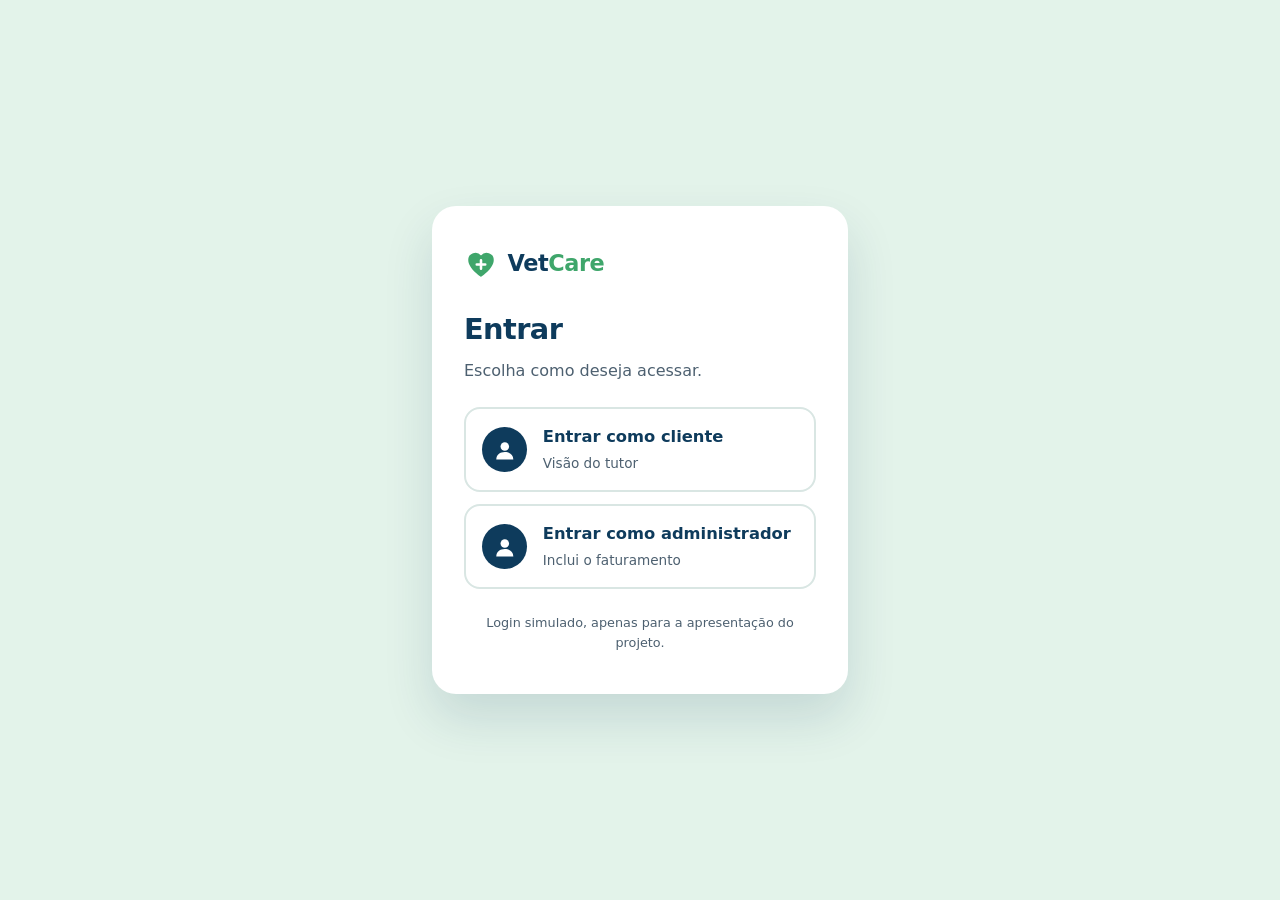
<file: site/index.html>
<!DOCTYPE html>
<html lang="pt-BR">
<head>
  <meta charset="UTF-8">
  <meta name="viewport" content="width=device-width, initial-scale=1.0">
  <title>VetCare - Clínica Veterinária</title>

<link rel="stylesheet" href="css/padrao.css">
<link rel="stylesheet" href="css/topo.css">
<link rel="stylesheet" href="css/rodape.css">
<link rel="stylesheet" href="css/home.css">
</head>
<body>

  <header class="topo" data-include="components/header.html"></header>

  <main>

  <!-- Hero -->
  <section class="home-hero" aria-labelledby="home-hero-titulo">
    <div class="home-container home-hero__conteudo">
      <div class="home-hero__texto">
        <h1 class="home-hero__titulo" id="home-hero-titulo">
          Cuidado de verdade para <span class="home-hero__destaque">todas as espécies</span>
        </h1>
        <p class="home-hero__subtitulo">
          Atendimento veterinário com carinho e profissionalismo para cães, gatos e outros animais.
        </p>
        <div class="home-hero__botoes">
          <a href="servicos.html" class="home-botao home-botao--primario">Conheça nossos serviços</a>
          <a href="cadastro.html" class="home-botao home-botao--secundario">Cadastre seu animal</a>
        </div>
      </div>
    </div>

     <div class="home-hero__midia">
      <img class="home-hero__imagem" src="img/hero.jpg" alt="Um gato e um cachorro pequeno sentados lado a lado">
    </div>
  </section>
  <!-- Conheça a VetCare -->
  <section class="home-apresentacao" aria-labelledby="home-apresentacao-titulo">
    <div class="home-container home-apresentacao__grade">

      <div class="home-apresentacao__foto">
          <img src="img/cuidado.jpg" alt="Dois veterinários examinando um animal numa mesa de atendimento" loading="lazy">
        </div>

      <div class="home-apresentacao__texto">
        <p class="home-rotulo">Conheça a VetCare</p>
        <h2 class="home-apresentacao__titulo" id="home-apresentacao-titulo">Cuidado que vai além do esperado</h2>
        <p class="home-apresentacao__paragrafo">
          Na VetCare, cada vida importa. Oferecemos cuidado, atenção e dedicação para promover a saúde e o bem-estar de diferentes espécies.
        </p>
        <a href="Quem_somos.html" class="home-link-seta">Nossa proposta <span aria-hidden="true">→</span></a>
      </div>

    </div>
  </section>
    <!-- Nosso diferencial -->
  <section class="home-especies" aria-labelledby="home-especies-titulo">
    <div class="home-container">

      <div class="home-especies__cabecalho">
        <p class="home-rotulo home-rotulo--centro">Nosso diferencial</p>
        <h2 class="home-especies__titulo" id="home-especies-titulo">Atendimento para diferentes espécies</h2>
        <p class="home-especies__texto">
          Na VetCare, o cuidado vai além de cães e gatos. Atendemos diferentes espécies, cada uma com a atenção que merece.
        </p>
      </div>

            <ul class="home-especies__lista">

        <li class="home-especie">
          <div class="home-especie__foto">
            <img src="img/cachorro.jpg" alt="" loading="lazy">
          </div>
          <h3 class="home-especie__nome">Cães</h3>
        </li>

        <li class="home-especie">
          <div class="home-especie__foto">
            <img src="img/gato.jpg" alt="" loading="lazy">
          </div>
          <h3 class="home-especie__nome">Gatos</h3>
        </li>

        <li class="home-especie">
          <div class="home-especie__foto">
            <img src="img/passaro.jpg" alt="" loading="lazy">
          </div>
          <h3 class="home-especie__nome">Aves</h3>
        </li>

        <li class="home-especie">
          <div class="home-especie__foto">
            <img src="img/mamifero.jpg" alt="" loading="lazy">
          </div>
          <h3 class="home-especie__nome">Pequenos mamíferos</h3>
          <p class="home-especie__detalhe">Coelhos, hamsters e outros roedores</p>
        </li>

        <li class="home-especie">
          <div class="home-especie__foto">
            <img src="img/reptil.jpg" alt="" loading="lazy">
          </div>
          <h3 class="home-especie__nome">Répteis</h3>
        </li>

      </ul>
    </div>
  </section>
      <!-- Chamada para Serviços -->
  <section class="home-chamada-servicos" aria-labelledby="home-servicos-titulo">
    <div class="home-container home-chamada-servicos__grade">

      <div class="home-chamada-servicos__texto">
        <h2 class="home-chamada-servicos__titulo" id="home-servicos-titulo">Conheça nossos serviços</h2>
        <p class="home-chamada-servicos__paragrafo">
          Veja os atendimentos e serviços veterinários disponíveis na VetCare.
        </p>
        <a href="servicos.html" class="home-botao home-botao--primario">Ver serviços</a>
      </div>

      <div class="home-chamada-servicos__foto">
        <img src="img/conheca.jpg" alt="Veterinária examinando um coelho com estetoscópio" loading="lazy">
      </div>

    </div>
  </section>
     <!-- Chamada para Plano de Saúde -->
  <section class="home-plano" aria-labelledby="home-plano-titulo">
    <div class="home-container home-plano__grade">

      <div class="home-plano__texto">
        <h2 class="home-plano__titulo" id="home-plano-titulo">Plano de saúde para o seu animal</h2>
        <p class="home-plano__paragrafo">
          Conheça os planos de saúde veterinários da VetCare.
        </p>
        <a href="plano-de-saude.html" class="home-botao home-botao--claro">Ver planos</a>
      </div>

      <div class="home-plano__midia">
        <div class="home-plano__foto">
          <img src="img/planodesaude.jpg" alt="Mulher abraçando um cachorro na grama" loading="lazy">
        </div>

        <div class="home-selo home-selo--topo">
          <span class="home-selo__icone">
            <svg viewBox="0 0 24 24" fill="none" stroke="currentColor" stroke-width="2" stroke-linecap="round" stroke-linejoin="round" aria-hidden="true">
              <path d="M12 3l8 3v6c0 4.5-3.2 8-8 9-4.8-1-8-4.5-8-9V6l8-3z"/>
              <path d="M9 12l2 2 4-4"/>
            </svg>
          </span>
          <span class="home-selo__texto">
            <span class="home-selo__rotulo">Tutores</span>
            <span class="home-selo__titulo">Mais tranquilos</span>
          </span>
        </div>

        <div class="home-selo home-selo--base">
          <span class="home-selo__icone">
            <svg viewBox="0 0 24 24" fill="none" stroke="currentColor" stroke-width="2" stroke-linecap="round" stroke-linejoin="round" aria-hidden="true">
              <path d="M12 20s-7.5-4.6-7.5-10.2A4.3 4.3 0 0 1 12 7.3a4.3 4.3 0 0 1 7.5 2.5C19.5 15.4 12 20 12 20z"/>
            </svg>
          </span>
          <span class="home-selo__texto">
            <span class="home-selo__rotulo">Animais</span>
            <span class="home-selo__titulo">Mais saudáveis</span>
          </span>
        </div>
      </div>

    </div>
  </section>
    <!-- Chamada para Sustentabilidade -->
  <section class="home-sustentabilidade" aria-labelledby="home-sust-titulo">
    <div class="home-container home-sustentabilidade__grade">

      <div class="home-ods" role="img" aria-label="Objetivo de Desenvolvimento Sustentável 3: Saúde e Bem-Estar">
        <span class="home-ods__numero" aria-hidden="true">3</span>
        <span class="home-ods__texto" aria-hidden="true">
          <span class="home-ods__rotulo">ODS 3</span>
          <span class="home-ods__titulo">Saúde e Bem-Estar</span>
        </span>
      </div>

      <div class="home-sustentabilidade__texto">
        <p class="home-rotulo">Sustentabilidade</p>
        <h2 class="home-sustentabilidade__titulo" id="home-sust-titulo">Saúde e bem-estar para todos</h2>
        <p class="home-sustentabilidade__paragrafo">
          A VetCare é alinhada ao ODS 3 da ONU, Saúde e Bem-Estar. Conheça o nosso compromisso com a prevenção e o cuidado com os animais.
        </p>
        <ul class="home-chips">
          <li>Prevenção</li>
          <li>Conscientização</li>
          <li>Bem-estar</li>
        </ul>
        <a href="sustentabilidade.html" class="home-botao home-botao--primario">Conheça nosso compromisso</a>
      </div>

    </div>
  </section>
</main>
  <footer class="rodape" data-include="components/footer.html"></footer>
  <script src="js/include.js" defer></script>
  <script src="js/menu.js" defer></script>
</body>
</html>
</file>
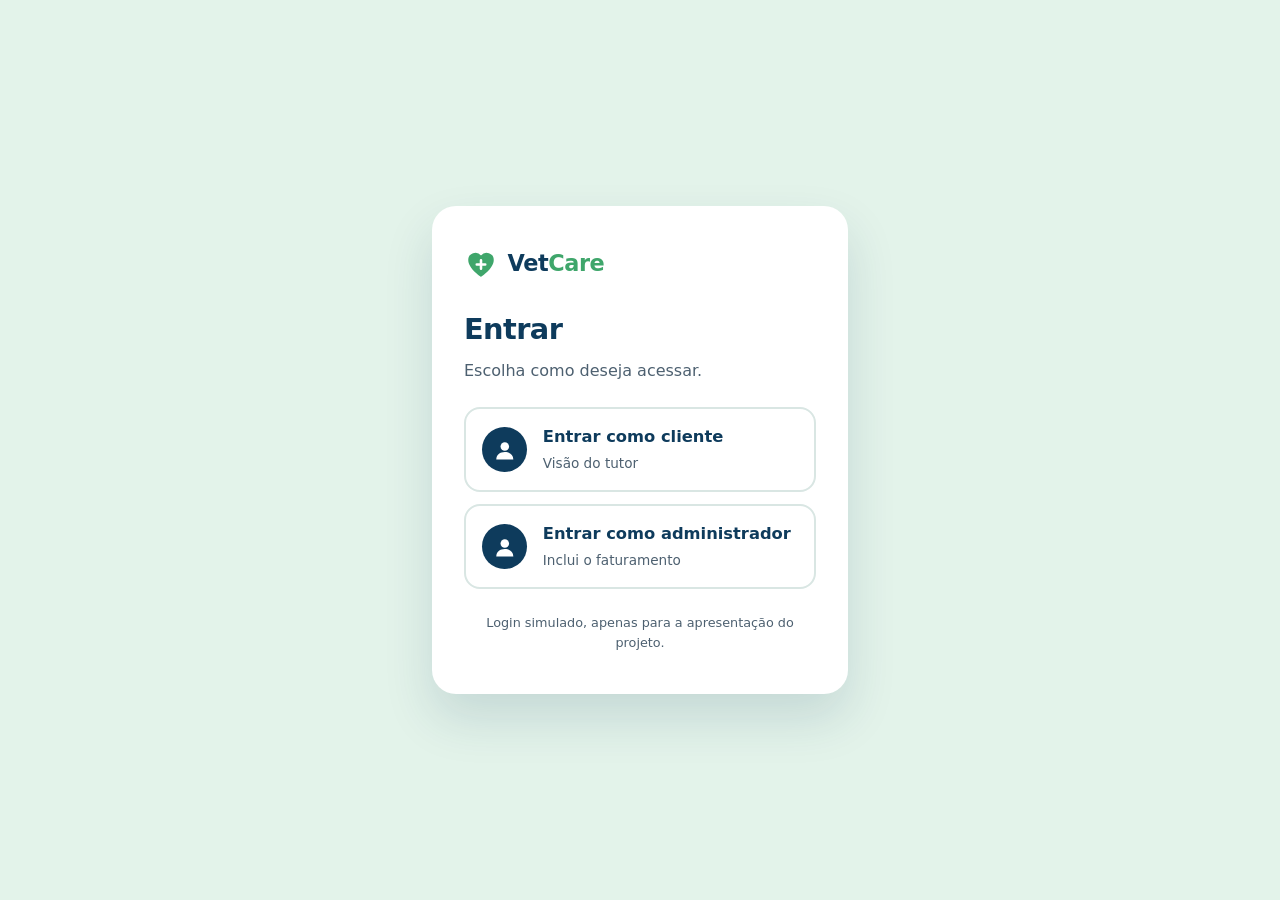
<file: site/agendamentos.html>
<!DOCTYPE html>
<html lang="pt-BR">
<head>
  <meta charset="UTF-8">
  <meta name="viewport" content="width=device-width, initial-scale=1.0">
  <title>Agendamento | VetCare</title>

  <link rel="stylesheet" href="css/padrao.css">
  <link rel="stylesheet" href="css/topo.css">
  <link rel="stylesheet" href="css/rodape.css">
  <link rel="stylesheet" href="css/agendamentos.css">
</head>
<body>
  <header class="topo" data-include="components/header.html"></header>

  <main>

    <!-- Cabeçalho da página -->
    <section class="agendamentos-hero">
      <div class="agendamentos-container">
        <div class="agendamentos-cabecalho">
          <p class="agendamentos-rotulo">Atendimento</p>
          <h1 class="agendamentos-titulo">Agende seu atendimento</h1>
          <p class="agendamentos-subtexto">
            Escolha data e horário. Se você já selecionou um serviço em <a href="servicos.html">Serviços</a>,
            ele já está pré-definido abaixo.
          </p>
        </div>
      </div>
    </section>

    <!-- Formulário de agendamento -->
    <section class="agendamentos-container">
      <form id="formAgendamento" class="agendamento-card" novalidate>

        <div class="agendamento-servico">
          <span class="agendamento-servico-rotulo">Serviço selecionado</span>
          <span id="servicoSelecionado" class="agendamento-servico-nome">—</span>
          <button type="button" id="btnTrocarServico" class="agendamento-link">Outro</button>
        </div>

        <fieldset class="agendamento-fieldset">
          <legend>Dados do tutor</legend>
          <div class="agendamento-grid">

            <div class="campo">
              <label for="nomeTutor">Nome do tutor <span class="req">*</span></label>
              <input type="text" id="nomeTutor" name="nomeTutor"
                     placeholder="Ex.: Maria Oliveira" required>
            </div>

            <div class="campo">
              <label for="nomePet">Nome do pet <span class="req">*</span></label>
              <input type="text" id="nomePet" name="nomePet"
                     placeholder="Ex.: Thor" required>
            </div>

          </div>
        </fieldset>

        <fieldset class="agendamento-fieldset">
          <legend>Quando?</legend>
          <div class="agendamento-grid">

            <div class="campo">
              <label for="dataAgendamento">Data <span class="req">*</span></label>
              <input type="date" id="dataAgendamento" name="dataAgendamento" required>
            </div>

            <div class="campo">
              <label for="horaAgendamento">Horário <span class="req">*</span></label>
              <input type="time" id="horaAgendamento" name="horaAgendamento" required>
              <small>Horário de atendimento: 8h às 18h.</small>
            </div>

          </div>
        </fieldset>

        <fieldset class="agendamento-fieldset">
          <legend>Observações</legend>
          <div class="campo full">
            <label for="observacoes">Algo que devemos saber?</label>
            <textarea id="observacoes" name="observacoes" rows="3"
                      placeholder="Ex.: animal com alergia, sintomas, etc."></textarea>
          </div>
        </fieldset>

        <div class="agendacoes">
          <button type="reset" class="btn btn-limpar">Limpar</button>
          <button type="submit" class="btn btn-primario">Confirmar agendamento</button>
        </div>

        <div id="msgAgendamento"></div>

      </form>
    </section>

    <!-- Lista de agendamentos -->
    <section class="agendamentos-container agendamentos-lista-secao">
      <div class="agendamentos-lista-cabecalho">
        <h2>Meus agendamentos</h2>
        <p id="totalAgendamentos">Carregando...</p>
      </div>
      <div id="agendamentos-lista"></div>
    </section>

  </main>

  <script src="js/include.js" defer></script>
  <script src="js/menu.js" defer></script>
  <script src="js/agendamentos.js" defer></script>
  <footer class="rodape" data-include="components/footer.html"></footer>
</body>
</html>
</file>
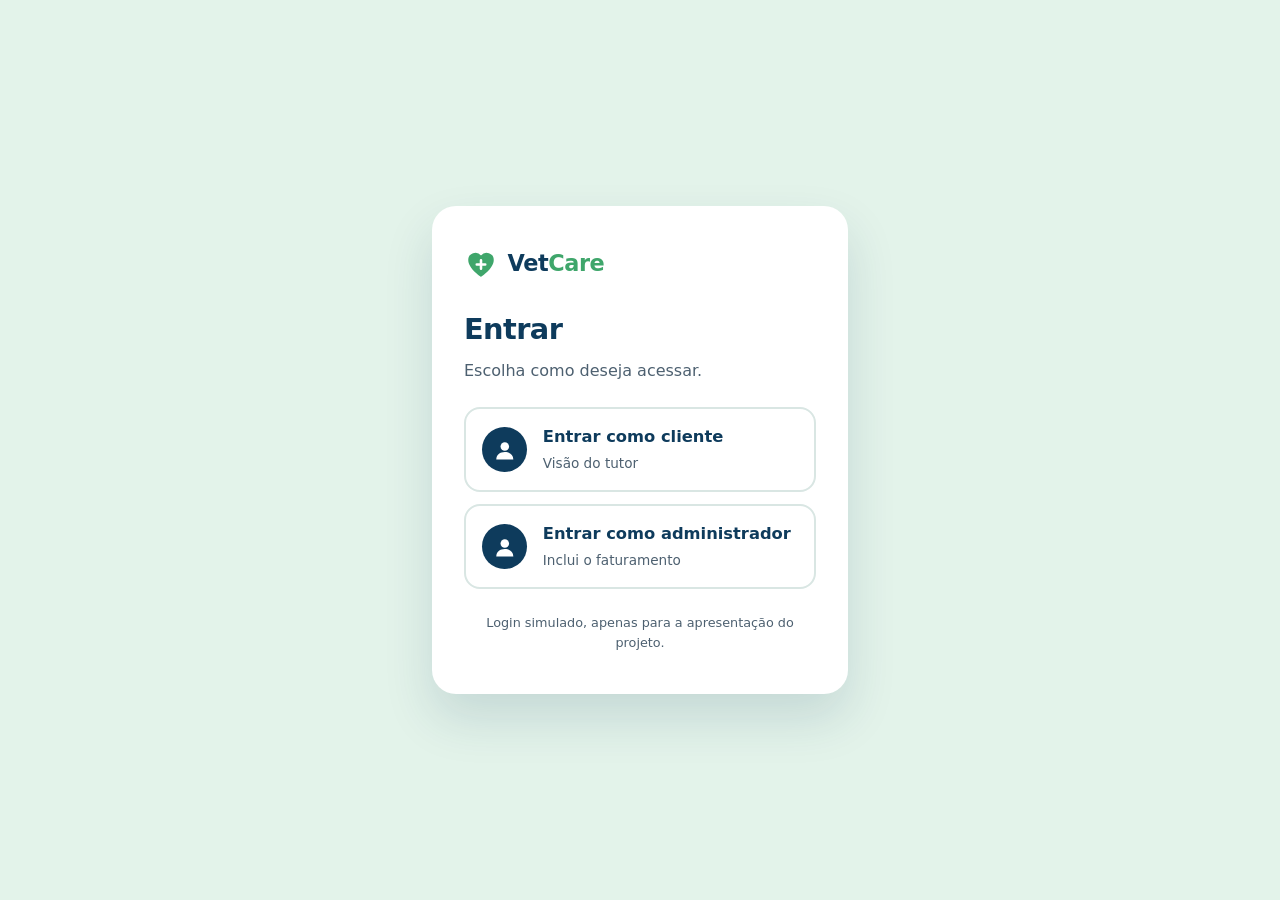
<file: site/cadastro.html>
<!DOCTYPE html>
<html lang="pt-BR">

<head>
    <meta charset="UTF-8">
    <meta name="viewport" content="width=device-width, initial-scale=1.0">
    <title>Cadastro</title>
    <link rel="stylesheet" href="css/padrao.css">
    <link rel="stylesheet" href="css/topo.css">
    <link rel="stylesheet" href="css/cadastro.css">
    <link rel="stylesheet" href="css/lista.css">
    <link rel="stylesheet" href="css/rodape.css">
    <link rel="stylesheet" href="css/lista-card-extra.css">
</head>

<body>

    <header class="topo" data-include="components/header.html"></header>

    <main class="container">

        <div class="titulo-form">
            <span class="logo">🐾</span>
            <div>
                <h1>Cadastro de Tutor e Pet</h1>
                <p>Preencha os dados abaixo</p>
            </div>
        </div>

        <form id="formCadastro">

            <!-- Dados do Tutor -->
            <fieldset>
                <legend>Dados do Tutor</legend>
                <div class="grid">

                    <div class="campo full">
                        <label for="nomeTutor">Nome completo <span class="req">*</span></label>
                        <input type="text" id="nomeTutor" name="nomeTutor" placeholder="Ex.: Maria Oliveira Santos" required>
                    </div>

                    <div class="campo">
                        <label for="cpfTutor">CPF <span class="req">*</span></label>
                        <input type="text" id="cpfTutor" name="cpfTutor" inputmode="numeric" maxlength="14" placeholder="000.000.000-00" required>
                    </div>

                    <div class="campo">
                        <label for="contatoTutor">Telefone <span class="req">*</span></label>
                        <input type="tel" id="contatoTutor" name="contatoTutor" placeholder="(00) 00000-0000" required>
                    </div>

                    <div class="campo full">
                        <label for="enderecoTutor">Endereço</label>
                        <input type="text" id="enderecoTutor" name="enderecoTutor" placeholder="Rua, número, complemento">
                    </div>

                </div>
            </fieldset>

            <!-- Dados do Pet -->
            <fieldset>
                <legend>Dados do Pet</legend>
                <div class="grid">

                    <div class="campo">
                        <label for="tipoAnimal">Qual é o seu Pet? <span class="req">*</span></label>
                        <input type="text" id="tipoAnimal" name="tipoAnimal" placeholder="Ex.: Cachorro, Gato" required>
                    </div>

                    <div class="campo">
                        <label for="nomePet">Nome do Pet <span class="req">*</span></label>
                        <input type="text" id="nomePet" name="nomePet" placeholder="Ex.: Thor" required>
                    </div>

                    <div class="campo">
                        <label for="idadePet">Idade (em anos/meses)</label>
                        <input type="number" id="idadePet" name="idadePet" min="0" step="0.1" placeholder="Ex.: 3.5">
                    </div>

                    <div class="campo">
                        <label for="sexoPet">Sexo</label>
                        <select id="sexoPet" name="sexoPet">
                            <option value="">Selecione...</option>
                            <option value="macho">Macho</option>
                            <option value="femea">Fêmea</option>
                        </select>
                    </div>

                    <div class="campo">
                        <label for="pesoAnimal">Peso (kg)</label>
                        <input type="number" step="0.1" min="0" id="pesoAnimal" name="pesoAnimal" placeholder="Ex.: 12.5">
                    </div>

                    <div class="campo">
                        <label for="tamanhoPet">Porte</label>
                        <select id="tamanhoPet" name="tamanhoPet">
                            <option value="">Selecione...</option>
                            <option value="Pequeno">Pequeno</option>
                            <option value="Médio">Médio</option>
                            <option value="Grande">Grande</option>
                        </select>
                    </div>

                </div>
            </fieldset>

            <!-- Saúde -->
            <fieldset>
                <legend>Saúde</legend>
                <div class="grid">

                    <div class="campo">
                        <label>Possui alguma alergia?</label>
                        <div class="radios">
                            <label><input type="radio" name="temAlergia" value="sim"> Sim</label>
                            <label><input type="radio" name="temAlergia" value="nao"> Não</label>
                        </div>
                    </div>

                    <div class="campo">
                        <label>Possui algum tipo de doença?</label>
                        <div class="radios">
                            <label><input type="radio" name="possuiDoenca" value="sim"> Sim</label>
                            <label><input type="radio" name="possuiDoenca" value="nao"> Não</label>
                        </div>
                    </div>

                    <div class="campo">
                        <label>Já foi castrado?</label>
                        <div class="radios">
                            <label><input type="radio" name="foiCastrado" value="sim"> Sim</label>
                            <label><input type="radio" name="foiCastrado" value="nao"> Não</label>
                        </div>
                    </div>

                </div>
            </fieldset>

            <div class="acoes">
                <button type="reset" class="btn btn-limpar">Limpar</button>
                <button type="submit" class="btn btn-primario">Cadastrar</button>
            </div>

            <div id="msg"></div>
        </form>
    </main>

    <!-- Lista de cadastros: visível SOMENTE para o admin (controlado pelo cadastro.js) -->
    <section class="container" id="listaCadastros" hidden>

        <div class="titulo-form">
            <span class="logo">📋</span>
            <div>
                <h1>Cadastros realizados</h1>
                <p id="contador">Carregando...</p>
            </div>
        </div>

        <div class="lista-corpo">
            <div class="barra-busca">
                <input type="text" id="busca" placeholder="Buscar por ID, tutor, CPF ou nome do pet">
                <button type="button" id="btnAtualizar" class="btn btn-limpar">Atualizar</button>
            </div>

            <div id="msgLista"></div>
            <div id="listaCards" class="cards"></div>
        </div>

    </section>

    <footer class="rodape" data-include="components/footer.html"></footer>

    <script src="js/include.js" defer></script>
    <script src="js/menu.js" defer></script>
    <script src="js/cadastro.js" defer></script>

</body>

</html>
</file>
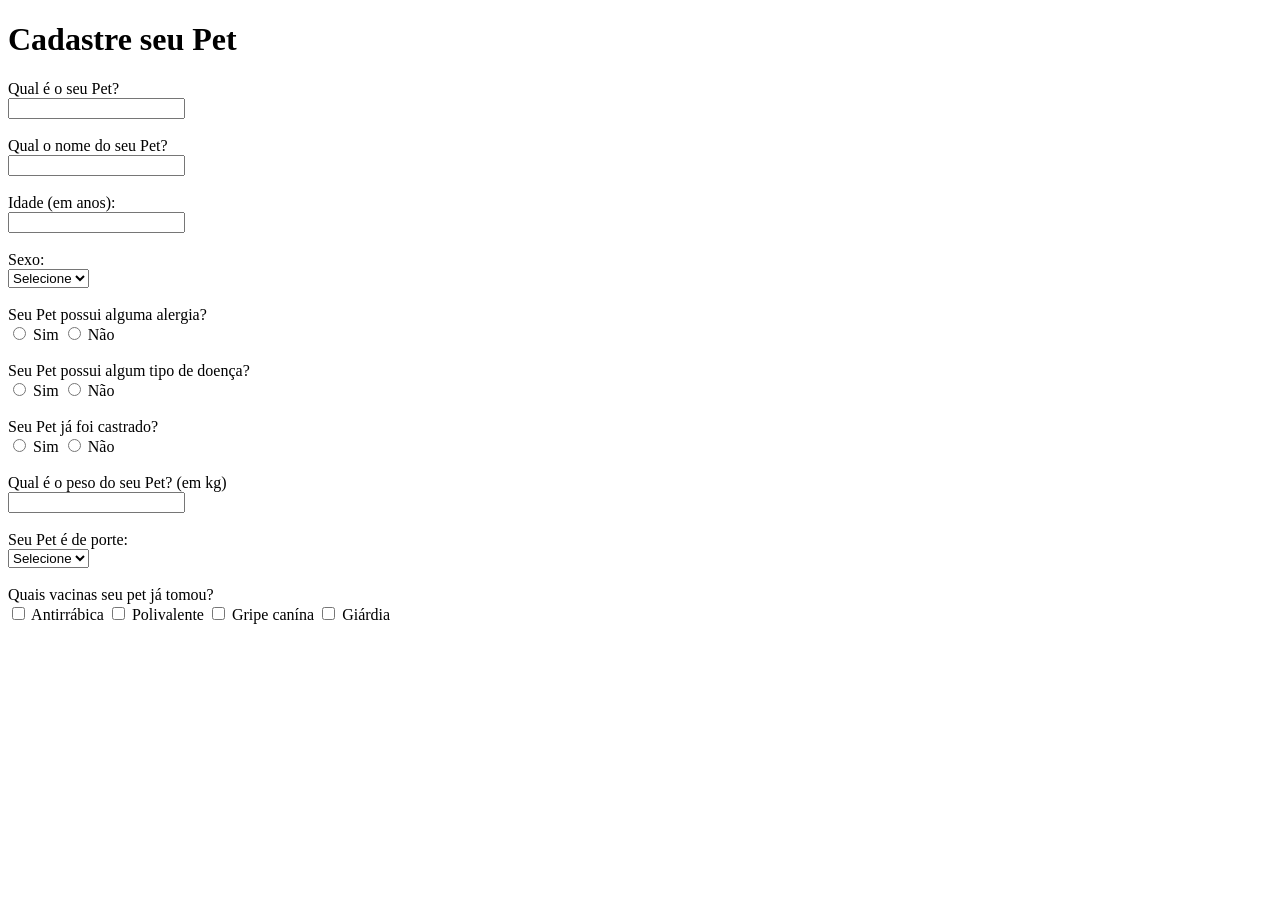
<file: site/cadastro_animal.html>
<!DOCTYPE html>
<html lang="pt-BR">

<head>
    <meta charset="UTF-8">
    <meta name="viewport" content="width=device-width, initial-scale=1.0">
    <title> Cadastro </title>
</head>

<body>

    <h1> Cadastre seu Pet </h1>

    <label for="tipoAnimal"> Qual é o seu Pet? </label><br>
    <input type="text" id="tipoAnimal" name="tipoAnimal">
    <br><br>

    <label for="nomePet"> Qual o nome do seu Pet? </label><br>
    <input type="text" id="nomePet" name="nomePet">
    <br><br>

    <label for="Idade do Pet"> Idade (em anos):</label><br>
    <input type="number" id="idadePet" name="idadePet">
    <br> <br>

    <label for="sexoPet"> Sexo: </label><br>
    <select id="sexoPet" name="sexoPet">
        <option value=""> Selecione </option>
        <option value="macho"> Macho </option>
        <option value="femea"> Fêmea </option>
    </select>
    <br> <br>

    <label for="temAlergia"> Seu Pet possui alguma alergia? </label><br>
    <input type="radio" id="alergia-sim" name="temAlergia" value="alergia-sim">
    <label for="alergia-sim">Sim</label>
    <input type="radio" id="alergia-nao" name="temAlergia" value="alergia-nao">
    <label for="alergia-nao">Não</label>
    <br> <br>

    <label for="possuiDoenca"> Seu Pet possui algum tipo de doença? </label><br>
    <input type="radio" id="doenca-sim" name="possuiDoenca" value="doenca-sim">
    <label for="doenca-sim">Sim</label>
    <input type="radio" id="doenca-nao" name="possuiDoenca" value="doenca-nao">
    <label for="doenca-nao">Não</label>
    <br> <br>

    <label for="castrado">Seu Pet já foi castrado?</label><br>
    <input type="radio" id="castrado-sim" name="foiCastrado" value="castrado-sim">
    <label for="castrado-sim">Sim</label>
    <input type="radio" id="castrado-nao" name="foiCastrado" value="castrado-nao">
    <label for="castrado-nao">Não</label>
    <br><br>

    <label for="pesoAnimal"> Qual é o peso do seu Pet? (em kg) </label><br>
    <input type="number" step="0.1" id="pesoAnimal" name="pesoAnimal">
    <br><br>

 <label for="tamanhoPet"> Seu Pet é de porte: </label><br>
    <select id="tamanhoPet" name="tamanhoPet">
        <option value=""> Selecione </option>
        <option value="Pequeno"> Pequeno </option>
        <option value="Médio"> Médio </option>
        <option value="Grande"> Grande </option>
    </select>
    <br> <br>

     <label for="vacinouAnimal"> Quais vacinas seu pet já tomou?</label><br>
    <input type="checkbox" id="vacinouAnimal" name="vacinouAnimal">
    </option> Antirrábica </option>
    <input type="checkbox" id="vacinouAnimal" name="vacinouAnimal">
    </option> Polivalente </option>
    <input type="checkbox" id="vacinouAnimal" name="vacinouAnimal">
    </option> Gripe canína </option>
    <input type="checkbox" id="vacinouAnimal" name="vacinouAnimal">
    </option> Giárdia </option>
    <br><br>

</body>

</html>
</file>
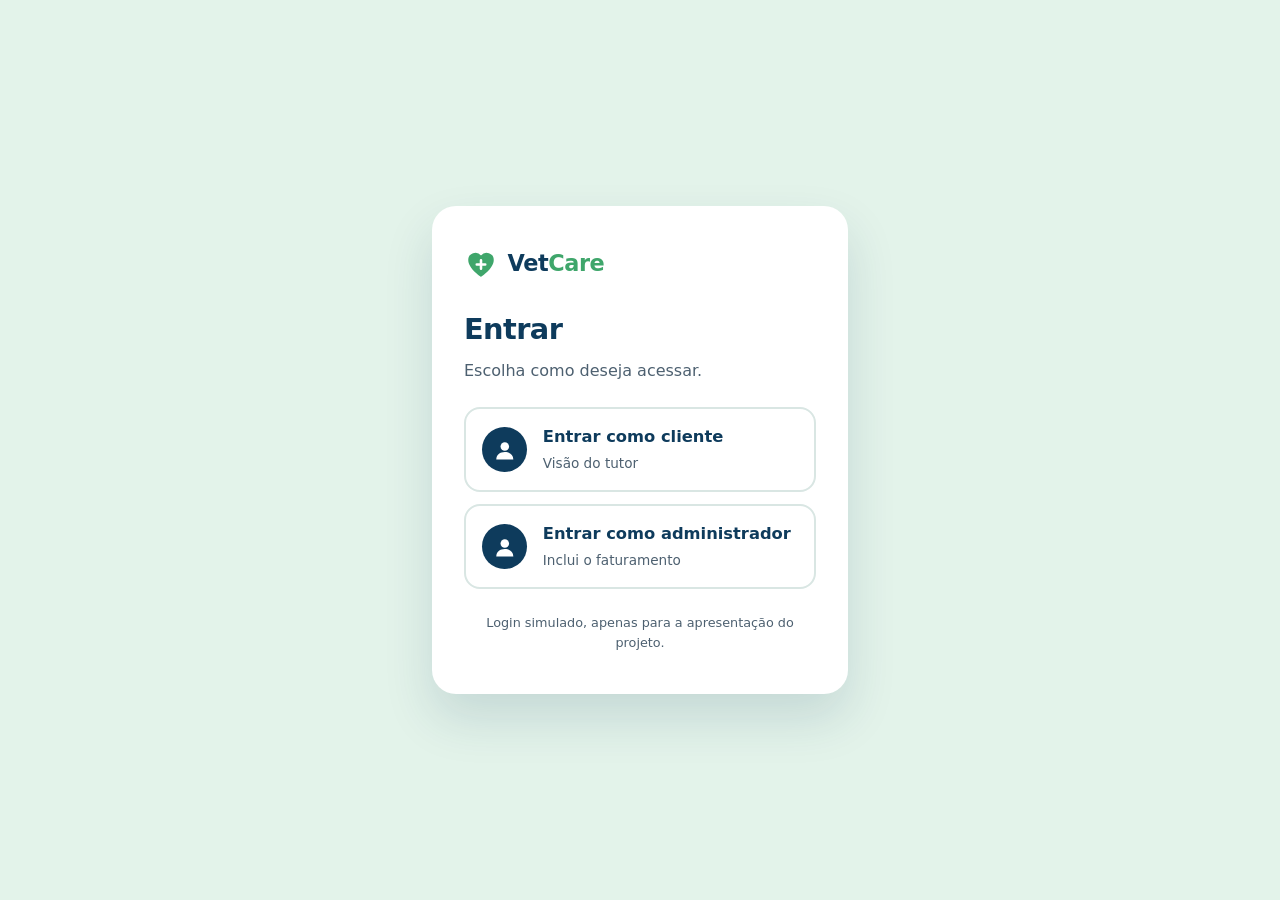
<file: site/faturamento.html>
<!DOCTYPE html>
<html lang="pt-BR">
<head>
  <meta charset="utf-8">
  <meta name="viewport" content="width=device-width, initial-scale=1">
  <title>Faturamento</title>
  <link rel="stylesheet" href="css/padrao.css">
  <link rel="stylesheet" href="css/topo.css">
  <link rel="stylesheet" href="css/rodape.css">
  <link rel="stylesheet" href="css/faturamento.css">
</head>

<body>

  <header class="topo" data-include="components/header.html"></header>

  <h1>Faturamento</h1>
  <p class="sub">Resumo financeiro do mês</p>
  <label>Mês: <input type="month" id="mes" value="2026-11"></label>

  <div class="cards">
    <div class="card">
      <div class="t">Lucro total do mês</div>
      <div class="v" id="lucro">–</div>
      <div class="d">Valor cobrado − custos</div>
    </div>
    <div class="card">
      <div class="t">Atendimentos no mês</div>
      <div class="v" id="qtd">–</div>
      <div class="d">Total de atendimentos realizados</div>
    </div>
    <div class="card">
      <div class="t">Valor médio por atendimento</div>
      <div class="v" id="medio">–</div>
      <div class="d">Valor cobrado ÷ atendimentos</div>
    </div>
  </div>

  <div class="wrap">
    <table>
      <thead>
        <tr><th>Data</th><th>Animal</th><th>Serviço</th><th>Valor</th></tr>
      </thead>
      <tbody id="linhas"></tbody>
    </table>
    <div class="empty" id="vazio" hidden>Nenhum atendimento neste mês. Escolha outro mês.</div>
  </div>

  <footer class="rodape" data-include="components/footer.html"></footer>
  <script src="js/include.js" defer></script>
  <script src="js/menu.js" defer></script>
  <script src="js/faturamento.js" defer></script>
  
</body>
</html>
</file>
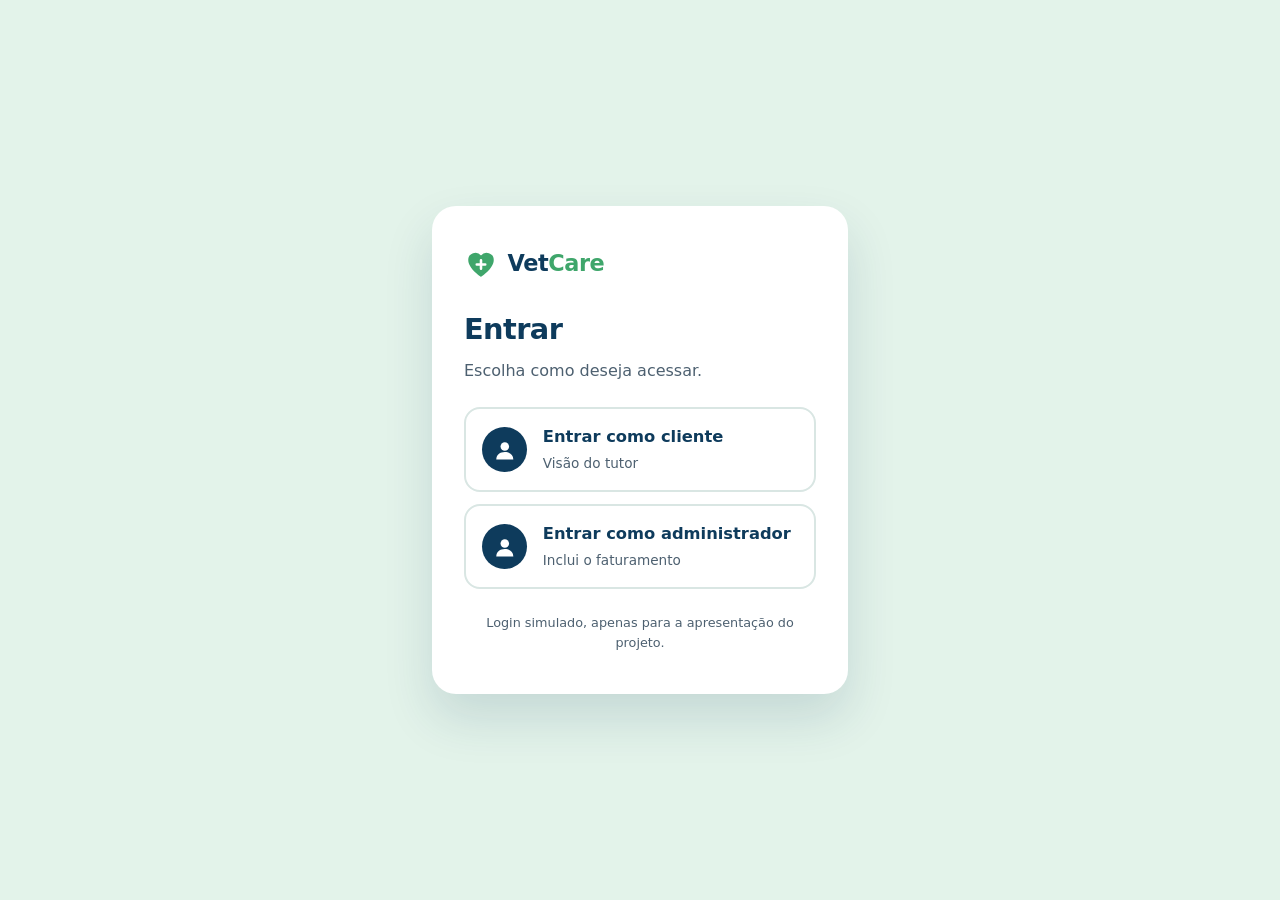
<file: site/login.html>
<!DOCTYPE html>
<html lang="pt-BR">
<head>
  <meta charset="UTF-8">
  <meta name="viewport" content="width=device-width, initial-scale=1.0">
  <title>Entrar - VetCare</title>

  <link rel="stylesheet" href="css/padrao.css">
  <link rel="stylesheet" href="css/login.css">
</head>
<body>

  <main class="login">
    <div class="login__cartao">

      <div class="login__logo">
        <svg viewBox="0 0 32 32" aria-hidden="true">
          <path d="M16 28S4 20.5 4 12.2A6.7 6.7 0 0 1 16 8a6.7 6.7 0 0 1 12 4.2C28 20.5 16 28 16 28z" fill="#3fa66b"/>
          <path d="M16 12.5v8M12 16.5h8" stroke="#fff" stroke-width="2.4" stroke-linecap="round"/>
        </svg>
        <span>Vet<span class="login__logo-care">Care</span></span>
      </div>

      <h1 class="login__titulo">Entrar</h1>
      <p class="login__texto" id="login-texto">Escolha como deseja acessar.</p>

      <!-- Passo 1: escolher o tipo de acesso -->
      <div class="login__perfis" id="login-perfis">
        <button type="button" class="login__perfil" data-perfil="cliente">
          <span class="login__perfil-icone">
            <svg viewBox="0 0 24 24" aria-hidden="true">
              <circle cx="12" cy="9" r="4" fill="currentColor"/>
              <path d="M4 21c0-4.4 3.6-7 8-7s8 2.6 8 7z" fill="currentColor"/>
            </svg>
          </span>
          <span class="login__perfil-texto">
            <strong>Entrar como cliente</strong>
            <small>Visão do tutor</small>
          </span>
        </button>

        <button type="button" class="login__perfil" data-perfil="admin">
          <span class="login__perfil-icone">
            <svg viewBox="0 0 24 24" aria-hidden="true">
              <circle cx="12" cy="9" r="4" fill="currentColor"/>
              <path d="M4 21c0-4.4 3.6-7 8-7s8 2.6 8 7z" fill="currentColor"/>
            </svg>
          </span>
          <span class="login__perfil-texto">
            <strong>Entrar como administrador</strong>
            <small>Inclui o faturamento</small>
          </span>
        </button>
      </div>

      <!-- Passo 2: digitar a senha -->
      <form class="login__form" id="form-login" novalidate hidden>
        <p class="login__escolhido">
          Acessando como <strong id="login-escolhido">cliente</strong>
          <button type="button" class="login__trocar" id="login-trocar">Trocar</button>
        </p>

        <label for="senha">Senha</label>
        <input id="senha" name="senha" type="password" autocomplete="current-password" required>

        <p class="login__erro" id="login-erro" role="alert" hidden>Senha incorreta.</p>

        <button type="submit" class="login__botao">Entrar</button>
      </form>

      <p class="login__aviso">Login simulado, apenas para a apresentação do projeto.</p>

    </div>
  </main>

  <script src="js/login.js" defer></script>
</body>
</html>
</file>
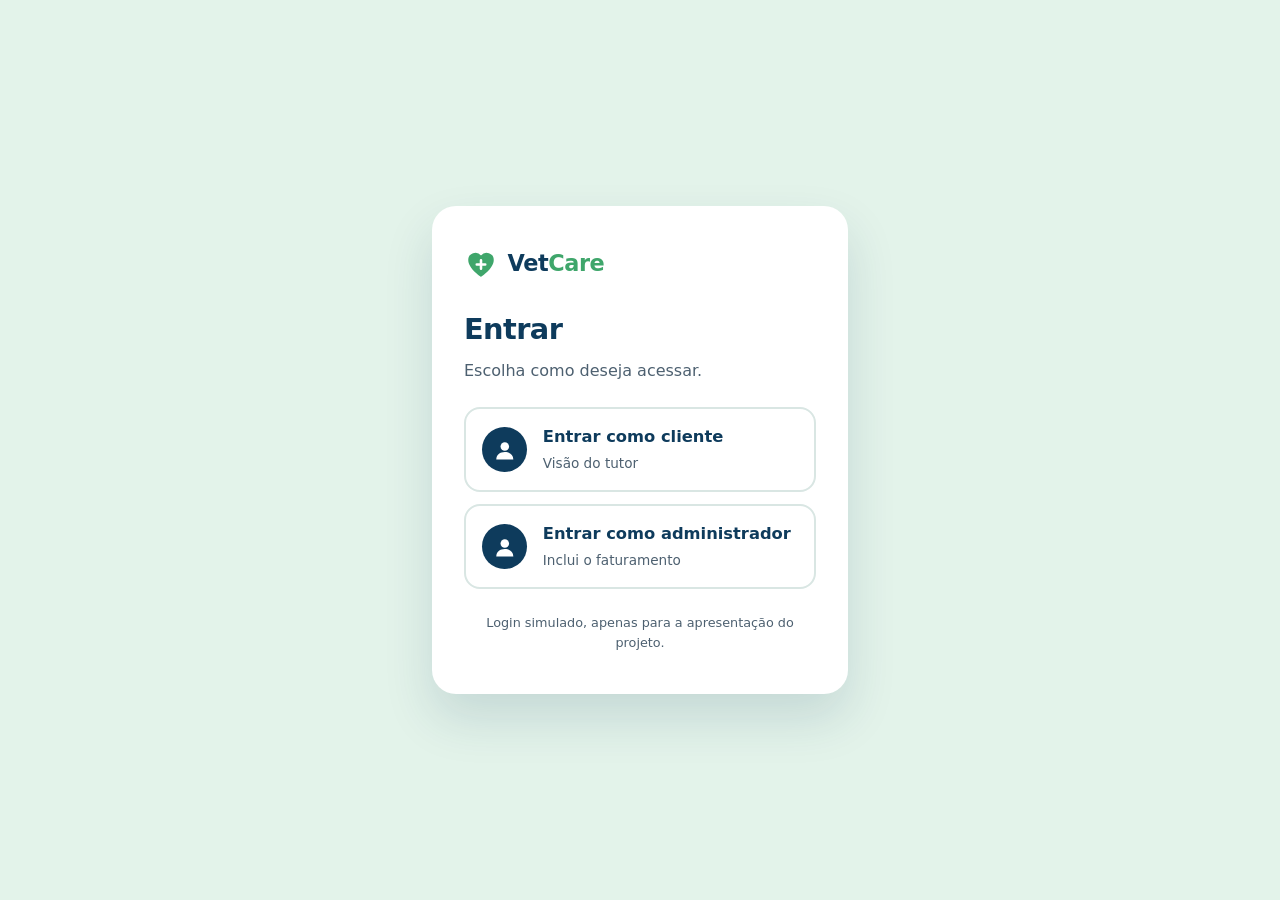
<file: site/perfil.html>
<!DOCTYPE html>
<html lang="pt-BR">
<head>
  <meta charset="UTF-8">
  <meta name="viewport" content="width=device-width, initial-scale=1.0">
  <title>Meu perfil - VetCare</title>

  <link rel="stylesheet" href="css/padrao.css">
  <link rel="stylesheet" href="css/topo.css">
  <link rel="stylesheet" href="css/perfil.css">
</head>
<body>

  <header class="topo" data-include="components/header.html"></header>

  <main class="perfil">
    <div class="perfil__container">
      <h1 class="perfil__titulo">Meu perfil</h1>

      <div class="perfil__cartao">
        <div class="perfil__avatar" aria-hidden="true">
          <svg viewBox="0 0 24 24">
            <circle cx="12" cy="9" r="4" fill="currentColor"/>
            <path d="M4 21c0-4.4 3.6-7 8-7s8 2.6 8 7z" fill="currentColor"/>
          </svg>
        </div>
        <dl class="perfil__dados">
          <div>
            <dt>Nome</dt>
            <dd id="perfil-nome">-</dd>
          </div>
          <div>
            <dt>Tipo de acesso</dt>
            <dd id="perfil-tipo">-</dd>
          </div>
        </dl>
      </div>

      <p class="perfil__aviso">Conta de demonstração, criada apenas para a apresentação do projeto.</p>
    </div>
  </main>

  <script>
    // Preenche a página com os dados da sessão (login simulado)
    (function () {
      var dados = JSON.parse(sessionStorage.getItem("vetcare_sessao") || "null");
      if (!dados) return;
      document.getElementById("perfil-nome").textContent = dados.nome;
      document.getElementById("perfil-tipo").textContent = dados.perfil === "admin" ? "Administrador" : "Cliente";
    })();
  </script>
  <script src="js/include.js" defer></script>
  <script src="js/menu.js" defer></script>
</body>
</html>
</file>
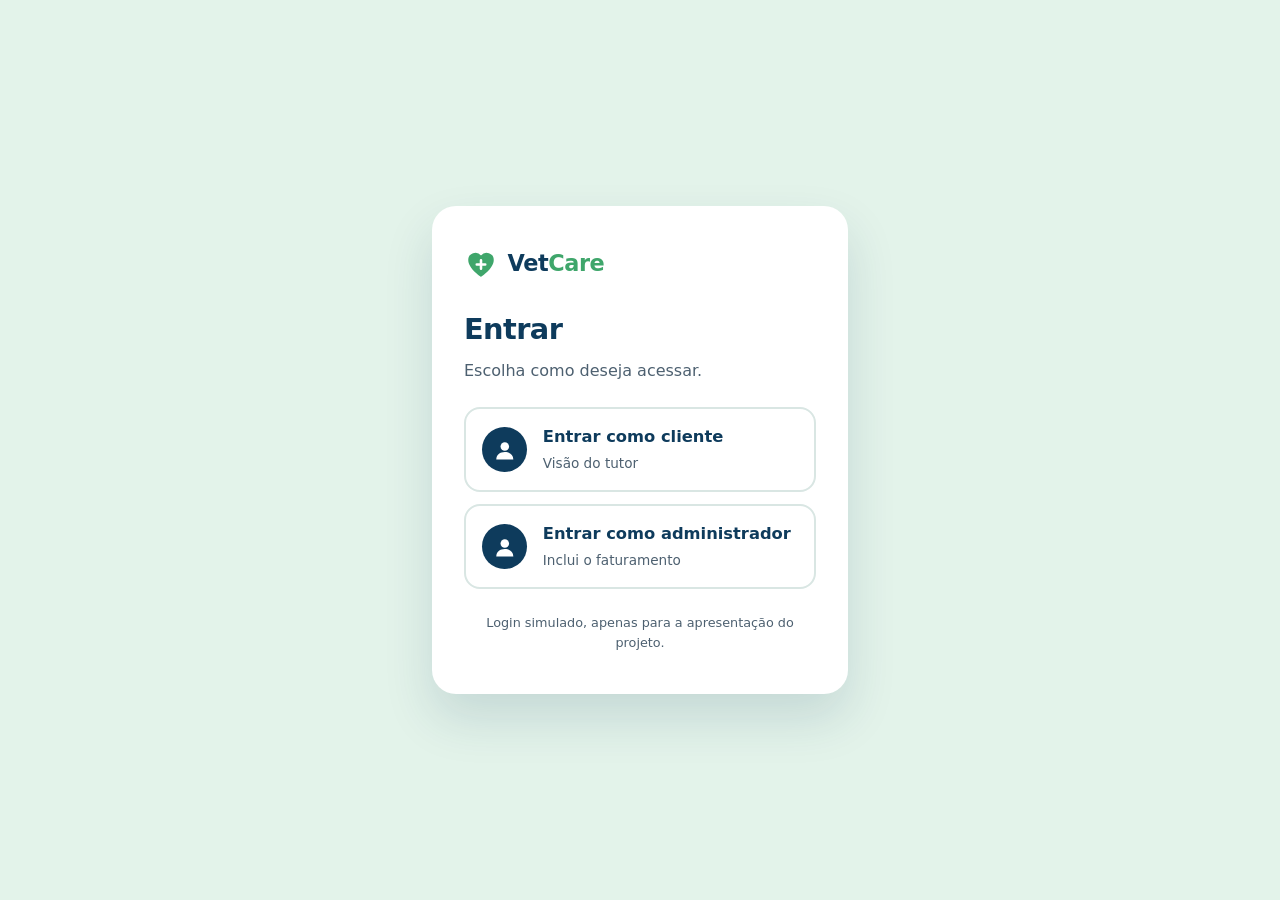
<file: site/plano-de-saude.html>
<!DOCTYPE html>
<html lang="pt-BR">
<head>
  <meta charset="UTF-8">
  <meta name="viewport" content="width=device-width, initial-scale=1.0">
  <title>Plano de Saúde | VetCare</title>
  <link rel="stylesheet" href="css/padrao.css">
  <link rel="stylesheet" href="css/topo.css">
  <link rel="stylesheet" href="css/plano-de-saude.css">
  <link rel="stylesheet" href="css/rodape.css">
</head>
<body>

  <header class="topo" data-include="components/header.html"></header>

  <main>
    <section class="hero-plano">
      <h1 class="titulo">Tranquilidade e proteção para quem sempre cuida de você</h1>
      <p>Escolha o plano ideal para a saúde do seu pet com cobertura completa.</p>
      
      <div class="toggle-container">
        <span>Mensal</span>
        <label class="switch">
          <input type="checkbox" id="switch-plano">
          <span class="slider"></span>
        </label>
        <span>Anual (15% OFF)</span>
      </div>
    </section>

    <section class="container-planos">
      <div class="card-plano" data-mensal="59,90" data-anual="50,90">
        <h2>Básico</h2>
        <p>Essencial para a rotina</p>
        <div class="preco">R$ <span class="valor">59,90</span></div>
        <div class="periodo">/mês</div>
        <div class="annual-total" style="display: none;">Total anual: <span class="valor-anual-total"></span></div>
        <ul>
          <li>3 consultas clínicas/ano</li>
          <li>Vacinas essenciais (V10/Raiva)</li>
          <li>Exames simples de rotina</li>
          <li>10% OFF em procedimentos</li>
        </ul>
        <a href="cadastro.html" class="btn-contratar">Contratar Básico</a>
      </div>

      <div class="card-plano destaque" data-mensal="119,90" data-anual="101,90">
        <span class="badge-destaque">Mais Escolhido</span>
        <h2>Essencial</h2>
        <p>A proteção ideal</p>
        <div class="preco">R$ <span class="valor">119,90</span></div>
        <div class="periodo">/mês</div>
        <div class="annual-total" style="display: none;">Total anual: <span class="valor-anual-total"></span></div>
        <ul>
          <li>Consultas ilimitadas + 2 especialistas</li>
          <li>Vacinas completas</li>
          <li>Exames de Imagem (Raio-X/USG)</li>
          <li>Limpeza de tártaro (2 em 2 anos)</li>
          <li>Emergência comercial</li>
        </ul>
        <a href="cadastro.html" class="btn-contratar verde">Contratar Essencial</a>
      </div>

      <div class="card-plano" data-mensal="199,90" data-anual="169,90">
        <h2>Plus</h2>
        <p>Cobertura total</p>
        <div class="preco">R$ <span class="valor">199,90</span></div>
        <div class="periodo">/mês</div>
        <div class="annual-total" style="display: none;">Total anual: <span class="valor-anual-total"></span></div>
        <ul>
          <li>Consultas gerais e especialistas ilimitadas</li>
          <li>Internação e cirurgias completas</li>
          <li>Urgência & Emergência 36h</li>
          <li>Limpeza de tártaro anual</li>
          <li>20% OFF no 2º pet</li>
        </ul>
        <a href="cadastro.html" class="btn-contratar">Contratar Plus</a>
      </div>
    </section>

    <section class="faq">
      <h2>Perguntas Frequentes</h2>
      
      <div class="faq-item">
        <button class="faq-pergunta">Como funciona a carência dos planos?</button>
        <div class="faq-resposta">
          <p>Para vacinas essenciais e consultas de rotina não há carência. Procedimentos mais complexos como cirurgias podem ter carência de até 90 dias.</p>
        </div>
      </div>

      <div class="faq-item">
        <button class="faq-pergunta">Posso incluir mais de um pet no mesmo plano?</button>
        <div class="faq-resposta">
          <p>Cada pet precisa de um plano individual, mas no Plano Plus você garante 20% de desconto para o segundo animal cadastrado.</p>
        </div>
      </div>

      <div class="faq-item">
        <button class="faq-pergunta">Como é feita a cobrança no plano anual?</button>
        <div class="faq-resposta">
          <p>A cobrança é realizada mensalmente no seu cartão de crédito, mas o valor total é fixado por 12 meses com o desconto de 15% já aplicado.</p>
        </div>
      </div>
    </section>
  </main>

  <script src="js/include.js" defer></script>
  <script src="js/menu.js" defer></script>
  <script src="js/plano-de-saude.js" defer></script>
  <footer class="rodape" data-include="components/footer.html"></footer>
</body>
</html>
</file>
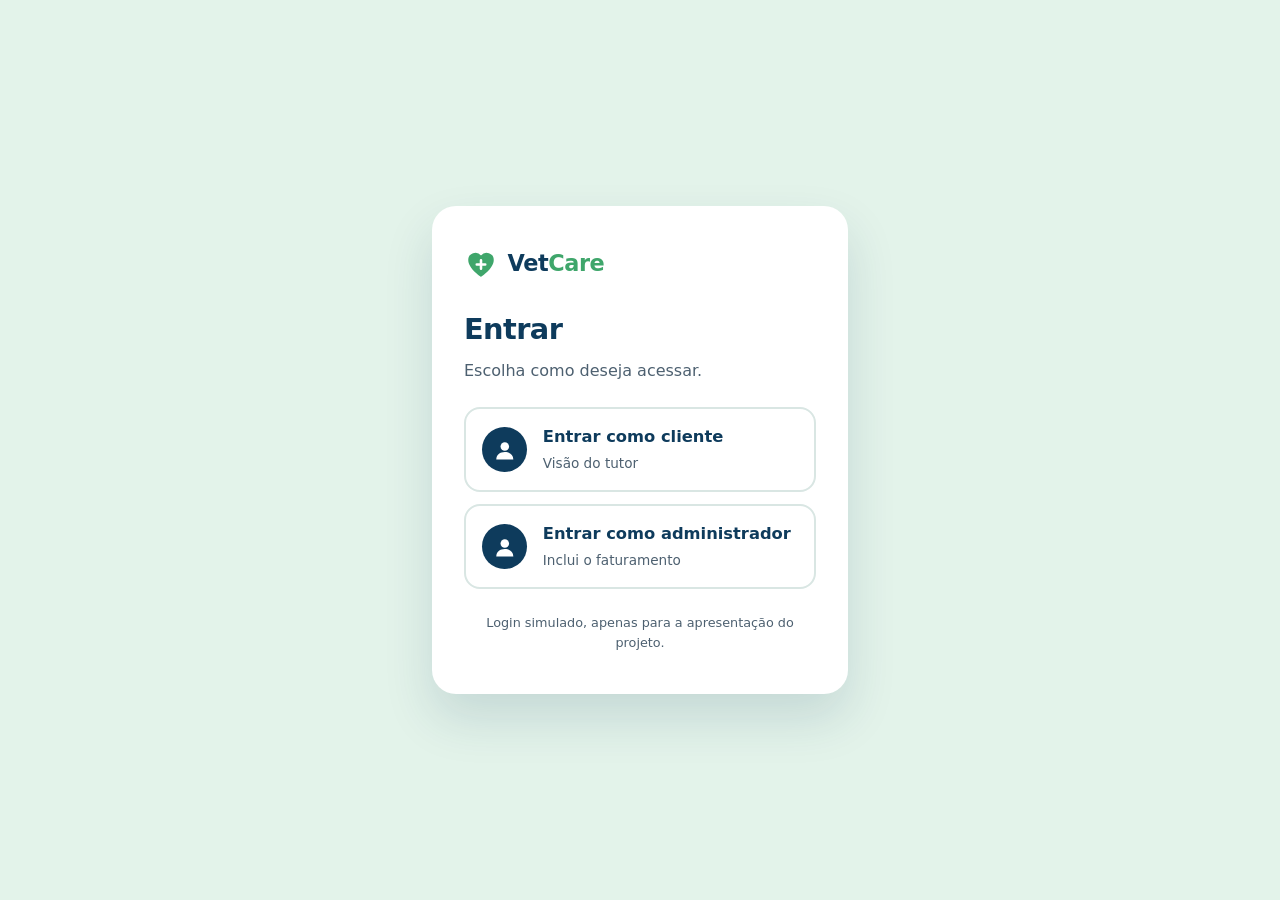
<file: site/Quem_somos.html>
<!DOCTYPE html>
<html lang="pt-BR">
<head>
  <meta charset="UTF-8">
  <meta name="viewport" content="width=device-width, initial-scale=1.0">
  <title>Quem Somos | Clínica Veterinária</title>
  <link rel="stylesheet" href="css/padrao.css">
  <link rel="stylesheet" href="css/topo.css">
  <link rel="stylesheet" href="css/quem_somos.css">
  <link rel="stylesheet" href="css/rodape.css">

</head>
<body>

  <link rel="stylesheet" href="css/rodape.css">
  <header class="topo" data-include="components/header.html"></header>

  <main>

    <!-- ================= QUEM SOMOS (conteúdo) ================= -->
    <section class="secao quem-somos">
      <h1 class="titulo-secao">🐾 Quem Somos</h1>
      <p class="subtitulo-secao">
        A VetCare é uma clínica veterinária dedicada ao cuidado, à saúde e ao bem-estar dos animais. Contamos com profissionais comprometidos em oferecer atendimento de qualidade, carinho e atenção a cada paciente. Nosso propósito é proporcionar mais saúde, qualidade de vida e tranquilidade aos animais e seus tutores, sempre com respeito, dedicação e amor.
      </p>
    </section>

    <!-- ================= MISSÃO / VISÃO / VALORES ================= -->
    <section class="secao">
      <h2 class="titulo-secao">O que nos move</h2>
      <p class="subtitulo-secao">Três pilares simples que guiam cada atendimento da nossa clínica.</p>

      <div class="cards">
        <div class="card">
          <div class="icone"><img src="img/missao.jpg" alt="Missão"></div>
          <h3>Missão</h3>
          <p> Oferecer atendimento veterinário de qualidade, promovendo a saúde, o bem-estar e a qualidade de vida dos animais, sempre com carinho, respeito e dedicação. Nosso compromisso é proporcionar tranquilidade e confiança aos tutores em cada atendimento.</p>
        </div>
        <div class="card">
          <div class="icone"><img src="img/visao.jpg" alt="Visão"></div>
          <h3>Visão</h3>
          <p> Ser reconhecida como uma clínica veterinária de referência pela qualidade dos serviços, excelência no atendimento e compromisso com a saúde animal, construindo relações de confiança com os tutores.</p>
        </div>
        <div class="card">
          <div class="icone"><img src="img/valor.jpg" alt="Valor"></div>
          <h3>Valores</h3>
          <p> Amor: tratar cada animal com carinho, atenção e respeito.
              Compromisso: oferecer atendimento responsável e dedicado.
              Ética: agir com transparência, honestidade e profissionalismo.
              Empatia: compreender as necessidades de cada animal e seu tutor.</p>
        </div>
      </div>
    </section>

    <!-- ================= NOSSA HISTÓRIA ================= -->
    <section class="secao historia">
      <div class="historia-grid">
        <div class="historia-texto">
          <h2>📖 Nossa história</h2>
          <p>A VetCare nasceu com o propósito de oferecer cuidado, saúde e bem-estar aos animais, reconhecendo sua importância na vida de seus tutores.</p>
          <p>Acreditamos que cada pet merece atenção, carinho e respeito, recebendo cuidados que contribuam para uma vida mais saudável e feliz.</p>
          <p>Por isso, contamos com profissionais comprometidos em oferecer atendimento de qualidade, cuidando de cada paciente com dedicação, responsabilidade e amor.</p>
        </div>
        <div class="destaque-numeros">
          <div>
            <div class="numero">15+</div>
            <div class="legenda">anos de experiência</div>
          </div>
          <div>
            <div class="numero">12 mil</div>
            <div class="legenda">atendimentos realizados</div>
          </div>
          <div>
            <div class="numero">98%</div>
            <div class="legenda">de tutores que recomendam</div>
          </div>
        </div>
      </div>
    </section>

    <!-- ================= EQUIPE ================= -->
    <section class="secao">
      <h2 class="titulo-secao">Nossa equipe</h2>
      <p class="subtitulo-secao">Profissionais apaixonados por animais e dedicados à medicina veterinária de qualidade.</p>

        <div class="membro">
          <div class="foto">👨‍⚕️</div>
          <h4>Dr. Henrique </h4>
          <span>Cirurgião Veterinário</span>
          <p>CRM/MG 112233 | Especialista em cirurgia ortopédica.</p>
        </div>
        <div class="membro">
          <div class="foto">🧑‍⚕️</div>
          <h4>Dra. G.Andrade </h4>
          <span>Exames & Imagem</span>
          <p>CRM/SP 123456 | Radiologia e ultrassonografia.</p>
        </div>
        <div class="membro">
          <div class="foto">🧑‍⚕️</div>
          <h4>Enfermeiro. Gabriel </h4>
          <span>Cuidado 24h</span>
          <p>Carinho e atenção no internamento e pós-operatório.</p>
        </div>
      </div>
    </section>

  </main>
  <footer class="rodape" data-include="components/footer.html"></footer>
  <script src="js/include.js" defer></script>
  <script src="js/menu.js" defer></script>
</body>
</html>
</file>
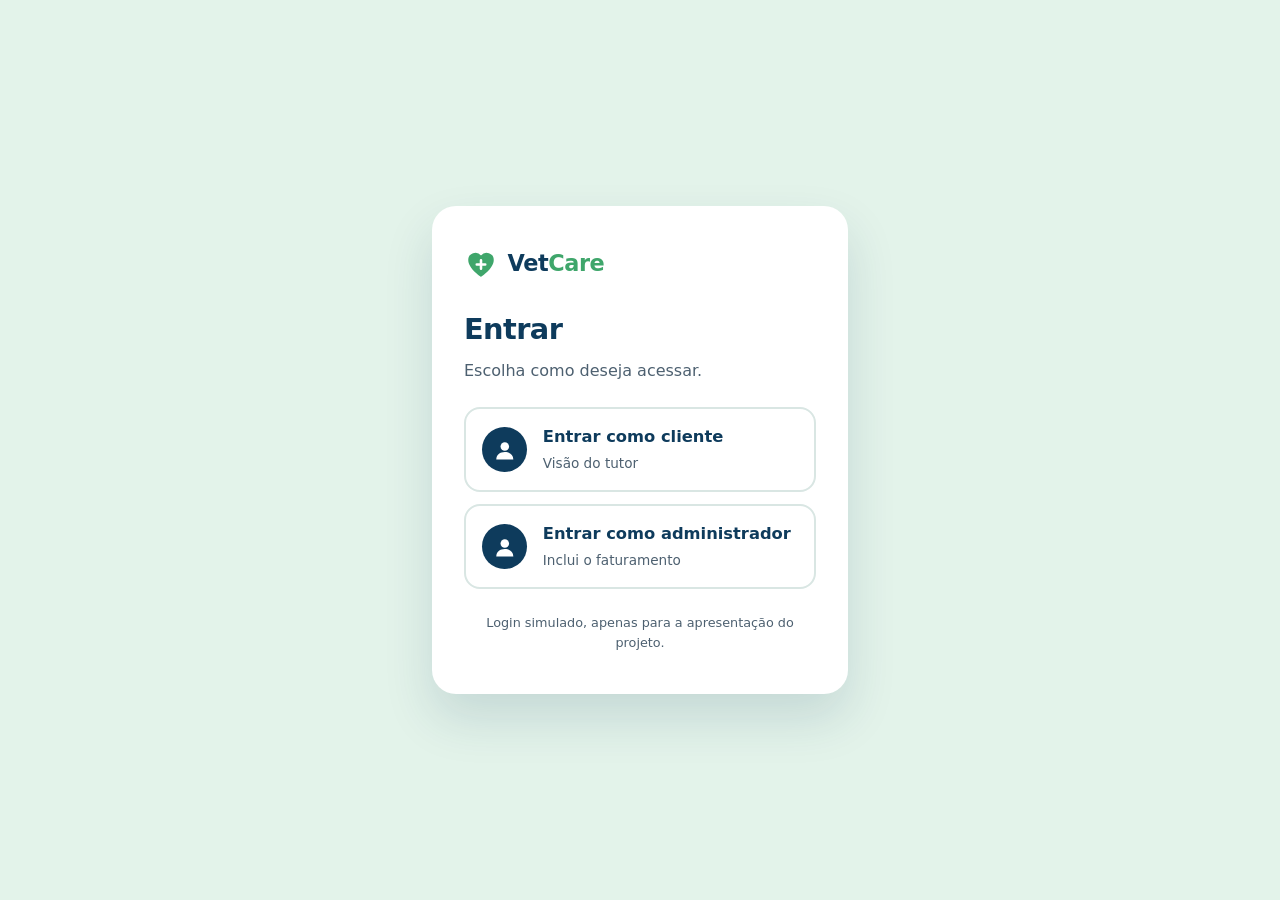
<file: site/servicos.html>
<!DOCTYPE html>
<html lang="pt-BR">
<head>
  <meta charset="UTF-8">
  <meta name="viewport" content="width=device-width, initial-scale=1.0">
  <title>Serviços | VetCare</title>
  <link rel="stylesheet" href="css/padrao.css">
  <link rel="stylesheet" href="css/topo.css">
  <link rel="stylesheet" href="css/servicos.css">
</head>
<body>

  <link rel="stylesheet" href="css/rodape.css">
  <header class="topo" data-include="components/header.html"></header>

  <main>

    <section class="servicos-hero">
      <div class="servicos-container">
        <div class="servicos-cabecalho">
          <p class="servicos-rotulo">O que a VetCare oferece</p>
          <h1 class="servicos-titulo">Serviços</h1>
          <p class="servicos-subtexto">
            Atendimentos e cuidados veterinários para que seu animal receba o melhor, do exame de rotina à emergência. Clique em um serviço para agendar.
          </p>
        </div>
      </div>
    </section>


    <section class="servicos-container">
      <div class="servicos-grade">

        <a href="agendamentos.html?servico=consulta-veterinaria" class="servico-card" style="text-decoration: none;">
          <div class="servico-icone"><img src="img/consulta.png" alt="Consulta Veterinária"></div>
          <h3>Consulta Veterinária</h3>
          <p>Atendimento clínico geral, avaliação de sintomas, exame físico e orientações de cuidado.</p>
        </a>

        <a href="agendamentos.html?servico=exames-laboratoriais" class="servico-card" style="text-decoration: none;">
          <div class="servico-icone"><img src="img/exame_lab.png" alt="Exames Laboratoriais"></div>
          <h3>Exames Laboratoriais</h3>
          <p>Análises de sangue, urina e fezes para avaliar a saúde do animal.</p>
        </a>

        <a href="agendamentos.html?servico=exames-de-imagem" class="servico-card" style="text-decoration: none;">
          <div class="servico-icone"><img src="img/exame_img.png" alt="Exames de Imagem"></div>
          <h3>Exames de Imagem</h3>
          <p>Radiografia e ultrassonografia para diagnóstico por imagem.</p>
        </a>

        <a href="agendamentos.html?servico=vacinacao" class="servico-card" style="text-decoration: none;">
          <div class="servico-icone"><img src="img/vacina.png" alt="Vacinação"></div>
          <h3>Vacinação</h3>
          <p>Antirábica, polivalente, gripes e esquemas personalizados.</p>
        </a>

        <a href="agendamentos.html?servico=cirurgia" class="servico-card" style="text-decoration: none;">
          <div class="servico-icone"><img src="img/cirurgia.png" alt="Cirurgia"></div>
          <h3>Cirurgia</h3>
          <p>Cirurgia geral e ortopédica com pré e pós-operatório.</p>
        </a>

        <a href="agendamentos.html?servico=pronto-atendimento-24h" class="servico-card" style="text-decoration: none;">
          <div class="servico-icone"><img src="img/pronto-atendimento.png" alt="Pronto Atendimento 24h"></div>
          <h3>Pronto Atendimento 24h</h3>
          <p>Emergências e urgentes com atenção imediata.</p>
        </a>

        <a href="agendamentos.html?servico=internamento" class="servico-card" style="text-decoration: none;">
          <div class="servico-icone"><img src="img/internamento.png" alt="Internamento"></div>
          <h3>Internamento</h3>
          <p>Hospitalização com monitoramento e cuidados adequados.</p>
        </a>

        <a href="agendamentos.html?servico=consulta-especializada" class="servico-card" style="text-decoration: none;">
          <div class="servico-icone"><img src="img/consulta-especialista.png" alt="Consulta Especializada"></div>
          <h3>Consulta Especializada</h3>
          <p>Dermatologia, cardiologia, oftalmologia e outras áreas.</p>
        </a>

        <a href="agendamentos.html?servico=fisioterapia" class="servico-card" style="text-decoration: none;">
          <div class="servico-icone"><img src="img/fisioterapia.png" alt="Fisioterapia e Reabilitação"></div>
          <h3>Fisioterapia e Reabilitação</h3>
          <p>Terapias para recuperação motora e alívio de dores crônicas.</p>
        </a>

        <a href="agendamentos.html?servico=odonto" class="servico-card" style="text-decoration: none;">
          <div class="servico-icone"><img src="img/odonto.png" alt="Odontologia Veterinária"></div>
          <h3>Odontologia Veterinária</h3>
          <p>Limpeza de tártaro, extrações e cuidados com a saúde bucal do pet.</p>
        </a>

      </div>
    </section>

    <!-- Chamada para agendamento -->
    <section class="servicos-container servicos-cta">
      <p>Quer agendar um atendimento? Escolha um dos serviços acima ou cadastre seu animal.</p>
      <a href="cadastro.html" class="servicos-botao">Cadastre seu animal</a>
    </section>

  </main>
  <script src="js/include.js" defer></script>
  <script src="js/menu.js" defer></script>
  <footer class="rodape" data-include="components/footer.html"></footer>
</body>
</html>
</file>
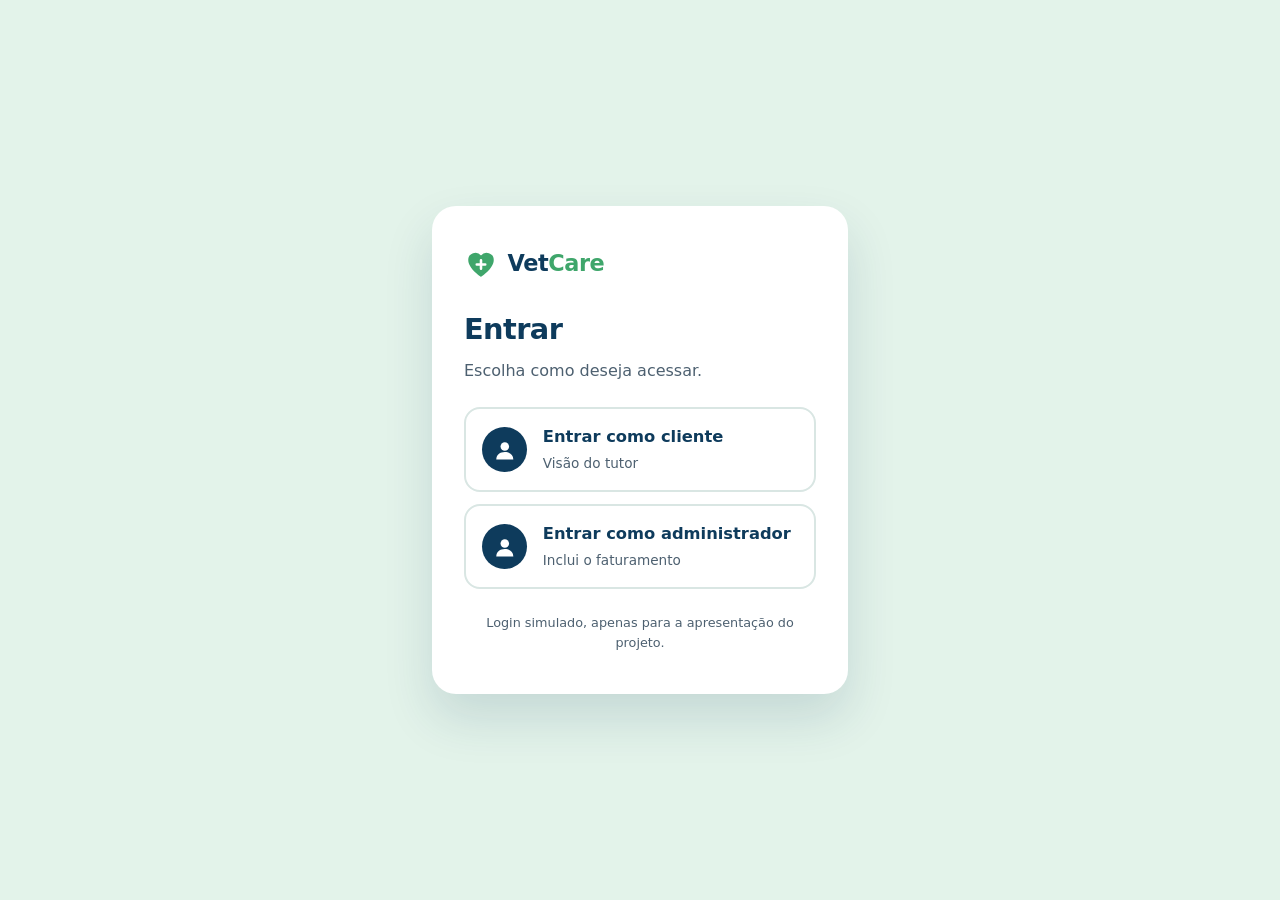
<file: site/sustentabilidade.html>
<!DOCTYPE html>
<html lang="pt-BR">
<head>
  <meta charset="UTF-8">
  <meta name="viewport" content="width=device-width, initial-scale=1.0">
  <title>Sustentabilidade - VetCare</title>

  <link rel="stylesheet" href="css/padrao.css">
  <link rel="stylesheet" href="css/topo.css">
  <link rel="stylesheet" href="css/rodape.css">
  <link rel="stylesheet" href="css/sustentabilidade.css">
</head>
<body>

  <header class="topo" data-include="components/header.html"></header>

  <main>

    <!-- Abertura -->
    <section class="sust-abertura" aria-labelledby="sust-titulo">
      <div class="sust-container sust-abertura__grade">

        <div class="sust-abertura__texto">
          <p class="sust-rotulo">Sustentabilidade</p>
          <h1 class="sust-abertura__titulo" id="sust-titulo">Saúde e bem-estar, para todos</h1>
          <p class="sust-abertura__paragrafo">
            Alinhada ao ODS 3 da ONU, a VetCare acredita que cuidar dos animais é também cuidar das pessoas.
          </p>

          <details class="sust-saiba">
            <summary>O que é o ODS 3?</summary>
            <p>É o objetivo da ONU de assegurar uma vida saudável e promover o bem-estar para todos, em todas as idades.</p>
            <p class="sust-saiba__fonte">Fonte: Agenda 2030 da ONU, ODS 3.</p>
          </details>
        </div>

        <div class="sust-ods" role="img" aria-label="Objetivo de Desenvolvimento Sustentável 3: Saúde e Bem-Estar">
          <span class="sust-ods__numero" aria-hidden="true">3</span>
          <span class="sust-ods__texto" aria-hidden="true">
            <span class="sust-ods__rotulo">ODS 3</span>
            <span class="sust-ods__titulo">Saúde e Bem-Estar</span>
          </span>
        </div>

      </div>
    </section>

  </main>

  <footer class="rodape" data-include="components/footer.html"></footer>

  <script src="js/include.js" defer></script>
  <script src="js/menu.js" defer></script>
</body>
</html>
</file>
<file: site/css/padrao.css>
/* ==========================================================
   padrao.css - padrões comuns a TODAS as páginas do VetCare
   Só o que precisa ser igual: cores, fonte e base do body.
   Layout e detalhes de cada página ficam no CSS da própria página.
   ========================================================== */

:root {
  /* Paleta do site */
  --cor-azul: #0e3b5c;
  --cor-azul-medio: #2a6f97;
  --cor-verde: #3fa66b;
  --cor-verde-escuro: #2d8a55;
  --cor-verde-claro: #e3f3ea;
  --cor-fundo: #f6faf9;
  --cor-branco: #ffffff;
  --cor-texto: #1b2b38;
  --cor-texto-suave: #4d6070;
  --cor-borda: #d9e6e3;

  /* Fonte do site (para trocar em todas as páginas, mude só esta linha) */
  --fonte: "Segoe UI", system-ui, -apple-system, "Helvetica Neue", Arial, sans-serif;
}

*, *::before, *::after {
  box-sizing: border-box;
}

body {
  margin: 0;
  font-family: var(--fonte);
  font-size: 1rem;
  line-height: 1.6;
  color: var(--cor-texto);
  background: var(--cor-fundo);
}

img, svg {
  max-width: 100%;
}

/* Foco visível para quem navega pelo teclado */
:focus-visible {
  outline: 3px solid var(--cor-azul-medio);
  outline-offset: 2px;
}
</file>
<file: site/css/topo.css>
/* ==========================================================
   topo.css - cabeçalho e menu de navegação (compartilhado)

   Este arquivo é AUTOSSUFICIENTE: não depende do CSS de nenhuma
   página (base.css, style.css etc.).
   ========================================================== */

.topo {
  /* Cores e fonte do topo (ficam só aqui dentro) */
  --topo-azul: #0e3b5c;
  --topo-azul-medio: #2a6f97;
  --topo-verde: #3fa66b;
--topo-verde-claro: #e3f3ea;
  --topo-branco: #ffffff;
  --topo-texto: #1b2b38;
  --topo-borda: #d9e6e3;
  --topo-fonte: "Segoe UI", system-ui, -apple-system, "Helvetica Neue", Arial, sans-serif;

  position: sticky;
  top: 0;
  z-index: 100;
  background: rgba(255, 255, 255, 0.94);
  backdrop-filter: blur(8px);
  border-bottom: 1px solid var(--topo-borda);
  font-family: var(--topo-fonte);
  font-size: 1rem;
  line-height: 1.6;
  text-align: left;
}

/* Reset local: só vale dentro do topo */
.topo,
.topo *,
.topo *::before,
.topo *::after {
  box-sizing: border-box;
}
.topo ul,
.topo li {
  margin: 0;
  padding: 0;
  list-style: none;
}

.topo__container {
  display: flex;
  align-items: center;
  justify-content: space-between;
  width: 100%;
  max-width: 1120px;
  min-height: 72px;
  margin-inline: auto;
  padding-inline: 1.5rem;
}

/* Logo */
.topo__logo {
  display: flex;
  align-items: center;
  gap: 0.6rem;
  font-size: 1.4rem;
  font-weight: 700;
  letter-spacing: -0.02em;
  color: var(--topo-azul);
  text-decoration: none;
}
.topo__logo-icone { display: block; width: 34px; height: 34px; }
.topo__logo-care { color: var(--topo-verde); }

/* Menu (computador) */
.topo__menu ul {
  display: flex;
  gap: 0.25rem;
}
.topo__menu a {
  display: block;
  padding: 0.5rem 0.95rem;
  border-radius: 999px;
  font-weight: 500;
  color: var(--topo-texto);
  text-decoration: none;
  transition: background 0.2s, color 0.2s;
}
.topo__menu a:hover { background: var(--topo-verde-claro); color: var(--topo-azul); }
.topo__menu a.ativo { background: var(--topo-azul); color: var(--topo-branco); }

/* Botão hambúrguer (escondido no computador) */
.topo__botao {
  display: none;
  width: 44px;
  height: 44px;
  padding: 0;
  background: none;
  border: 1px solid var(--topo-borda);
  border-radius: 10px;
  cursor: pointer;
  position: relative;
}
.topo__botao-linha {
  position: absolute;
  left: 11px;
  width: 20px;
  height: 2px;
  background: var(--topo-azul);
  border-radius: 2px;
  transition: transform 0.25s, opacity 0.2s;
}
.topo__botao-linha:nth-child(1) { top: 14px; }
.topo__botao-linha:nth-child(2) { top: 21px; }
.topo__botao-linha:nth-child(3) { top: 28px; }
.topo__botao[aria-expanded="true"] .topo__botao-linha:nth-child(1) { transform: translateY(7px) rotate(45deg); }
.topo__botao[aria-expanded="true"] .topo__botao-linha:nth-child(2) { opacity: 0; }
.topo__botao[aria-expanded="true"] .topo__botao-linha:nth-child(3) { transform: translateY(-7px) rotate(-45deg); }

/* Foco visível para quem navega pelo teclado */
.topo a:focus-visible,
.topo button:focus-visible {
  outline: 3px solid var(--topo-azul-medio);
  outline-offset: 2px;
}

/* Respeita quem prefere menos animação */
@media (prefers-reduced-motion: reduce) {
  .topo * { transition: none !important; }
}

/* Celular e tablet pequeno */
@media (max-width: 860px) {
  .topo__botao { display: block; }

  .topo__menu {
    display: none;
    position: absolute;
    top: 100%;
    left: 0;
    right: 0;
    padding: 1rem 1.5rem 1.5rem;
    background: var(--topo-branco);
    border-bottom: 1px solid var(--topo-borda);
  }
  .topo__menu--aberto { display: block; }
  .topo__menu ul { flex-direction: column; gap: 0.15rem; }
  .topo__menu a { padding: 0.8rem 1rem; border-radius: 10px; }
}
/* ---------- Bolinha de perfil ---------- */
.topo [hidden] {
  display: none !important;
}

.topo__perfil {
  position: relative;
  margin-left: 1rem;
}

.topo__avatar {
  display: grid;
  place-items: center;
  width: 42px;
  height: 42px;
  padding: 0;
  border: 2px solid var(--topo-verde);
  border-radius: 50%;
  background: var(--topo-azul);
  font: inherit;
  color: var(--topo-branco);
  cursor: pointer;
  transition: background 0.2s;
}
.topo__avatar:hover {
  background: var(--topo-azul-medio);
}
.topo__avatar svg {
  display: block;
  width: 24px;
  height: 24px;
}

.topo__perfil-menu {
  position: absolute;
  top: calc(100% + 0.6rem);
  right: 0;
  z-index: 110;
  min-width: 12.5rem;
  padding: 0.5rem;
  background: var(--topo-branco);
  border: 1px solid var(--topo-borda);
  border-radius: 14px;
  box-shadow: 0 14px 34px rgba(14, 59, 92, 0.16);
}

.topo__perfil-nome {
  display: flex;
  flex-direction: column;
  margin: 0 0 0.35rem;
  padding: 0.5rem 0.75rem 0.6rem;
  border-bottom: 1px solid var(--topo-borda);
  font-size: 0.95rem;
  color: var(--topo-texto);
}
.topo__perfil-nome span {
  font-size: 0.8rem;
  color: #4d6070;
}

.topo__perfil-menu a,
.topo__sair {
  display: block;
  width: 100%;
  padding: 0.6rem 0.75rem;
  border: 0;
  border-radius: 10px;
  background: none;
  font: inherit;
  font-weight: 500;
  text-align: left;
  text-decoration: none;
  color: var(--topo-texto);
  cursor: pointer;
  transition: background 0.2s, color 0.2s;
}
.topo__perfil-menu a:hover,
.topo__sair:hover {
  background: var(--topo-verde-claro);
  color: var(--topo-azul);
}

@media (prefers-reduced-motion: reduce) {
  .topo__avatar,
  .topo__perfil-menu a,
  .topo__sair { transition: none; }
}

/* Celular: logo à esquerda, bolinha e botão de menu à direita */
@media (max-width: 860px) {
  .topo__perfil {
    order: 2;
    margin-left: auto;
    margin-right: 0.75rem;
  }
  .topo__botao { order: 3; }
}
</file>
<file: site/css/rodape.css>
/* ==========================================================
   rodape.css - rodapé do site (compartilhado)

   AUTOSSUFICIENTE, como o topo.css: não depende do CSS de
   nenhuma página. Tudo usa o prefixo "rodape" / "--rodape-".
   ========================================================== */

.rodape {
  /* Cores e fonte do rodapé (ficam só aqui dentro) */
  --rodape-fundo: #0e3b5c;
  --rodape-fundo-escuro: #0a2d46;
  --rodape-texto: #d6e4ec;
  --rodape-titulo: #ffffff;
  --rodape-verde: #5cc48b;
  --rodape-borda: rgba(255, 255, 255, 0.14);
  --rodape-fonte: "Segoe UI", system-ui, -apple-system, "Helvetica Neue", Arial, sans-serif;

  background: var(--rodape-fundo);
  color: var(--rodape-texto);
  font-family: var(--rodape-fonte);
  font-size: 0.95rem;
  line-height: 1.6;
  text-align: left;
}

/* Reset local: só vale dentro do rodapé */
.rodape,
.rodape *,
.rodape *::before,
.rodape *::after {
  box-sizing: border-box;
}
.rodape ul,
.rodape li,
.rodape p {
  margin: 0;
  padding: 0;
}
.rodape ul { list-style: none; }

/* Colunas */
.rodape__container {
  display: grid;
  grid-template-columns: 1.4fr 1fr 1fr;
  gap: 3rem;
  width: 100%;
  max-width: 1120px;
  margin-inline: auto;
  padding: 3.5rem 1.5rem 2.5rem;
}

/* Marca */
.rodape__logo {
  display: inline-flex;
  align-items: center;
  gap: 0.6rem;
  margin-bottom: 1rem;
  font-size: 1.4rem;
  font-weight: 700;
  letter-spacing: -0.02em;
  color: var(--rodape-titulo);
  text-decoration: none;
}
.rodape__logo-icone { display: block; width: 34px; height: 34px; }
.rodape__logo-care { color: var(--rodape-verde); }
.rodape__texto { max-width: 32ch; }

/* Títulos e listas */
.rodape__titulo {
  margin: 0 0 1rem;
  font-size: 1rem;
  font-weight: 700;
  color: var(--rodape-titulo);
}
.rodape__coluna li + li { margin-top: 0.5rem; }

/* Links */
.rodape a {
  color: var(--rodape-texto);
  text-decoration: none;
  transition: color 0.2s;
}
.rodape a:hover {
  color: var(--rodape-titulo);
  text-decoration: underline;
  text-underline-offset: 3px;
}
.rodape a:focus-visible {
  outline: 3px solid var(--rodape-verde);
  outline-offset: 3px;
}

/* Faixa de baixo */
.rodape__base {
  background: var(--rodape-fundo-escuro);
  border-top: 1px solid var(--rodape-borda);
  font-size: 0.85rem;
}
.rodape__container--base {
  display: flex;
  flex-wrap: wrap;
  justify-content: space-between;
  gap: 0.5rem 2rem;
  padding-block: 1.25rem;
}

/* Respeita quem prefere menos animação */
@media (prefers-reduced-motion: reduce) {
  .rodape a { transition: none; }
}

/* Celular e tablet pequeno */
@media (max-width: 760px) {
  .rodape__container {
    grid-template-columns: 1fr;
    gap: 2rem;
    padding-top: 2.5rem;
  }
  .rodape__container--base {
    flex-direction: column;
    padding-top: 1.25rem;
  }
}
</file>
<file: site/css/home.css>
/* ==========================================================
   Só mexe na Home.
   ========================================================== */

.home-container {
  width: 100%;
  max-width: 1120px;
  margin-inline: auto;
  padding-inline: 1.5rem;
}

/* ---------- Hero ---------- */
.home-hero {
  position: relative;
  overflow: hidden;
}

.home-hero__conteudo {
  position: relative;
  z-index: 1;
  display: flex;
  align-items: center;
  min-height: 34rem;
  padding-block: 4rem;
}

.home-hero__texto {
  max-width: 30rem;
  animation: home-subir 0.7s ease-out both;
}

.home-hero__titulo {
  margin: 0 0 1.25rem;
  font-size: clamp(2.2rem, 4.6vw, 3.6rem);
  font-weight: 800;
  line-height: 1.1;
  letter-spacing: -0.025em;
  color: var(--cor-azul);
}

.home-hero__destaque {
  color: var(--cor-verde-escuro);
}

.home-hero__subtitulo {
  margin: 0 0 2rem;
  font-size: 1.15rem;
  color: var(--cor-texto-suave);
}

.home-hero__botoes {
  display: flex;
  flex-wrap: wrap;
  gap: 0.9rem;
}

/* ---------- Botões da Home ---------- */
.home-botao {
  display: inline-block;
  padding: 0.85rem 1.6rem;
  border: 2px solid transparent;
  border-radius: 999px;
  font-size: 1rem;
  font-weight: 600;
  text-decoration: none;
  transition: background 0.2s, color 0.2s, transform 0.2s;
}
.home-botao:hover {
  transform: translateY(-2px);
}

.home-botao--primario {
  background: var(--cor-azul);
  color: var(--cor-branco);
}
.home-botao--primario:hover {
  background: var(--cor-azul-medio);
}

.home-botao--secundario {
  border-color: var(--cor-verde);
  color: var(--cor-azul);
}
.home-botao--secundario:hover {
  background: var(--cor-verde-claro);
}

/* ---------- Imagem do Hero ---------- */
/* No computador: ocupa a metade direita e se dissolve no fundo, à esquerda */
.home-hero__midia {
  position: absolute;
  top: 0;
  right: 0;
  bottom: 0;
  width: 50%;
  -webkit-mask-image: linear-gradient(to right, transparent 0%, #000 50%);
  mask-image: linear-gradient(to right, transparent 0%, #000 50%);
}

.home-hero__imagem {
  display: block;
  width: 100%;
  height: 100%;
  object-fit: cover;
}

/* Espaço provisório, até a foto ser escolhida */
.home-hero__placeholder {
  display: grid;
  place-items: center;
  width: 100%;
  height: 100%;
  background: linear-gradient(135deg, var(--cor-verde-claro), #b9d9ea);
  color: var(--cor-azul-medio);
  font-size: 0.95rem;
}

/* ---------- Animação ---------- */
@keyframes home-subir {
  from { opacity: 0; transform: translateY(14px); }
  to   { opacity: 1; transform: none; }
}

@media (prefers-reduced-motion: reduce) {
  .home-hero__texto { animation: none; }
  .home-botao { transition: none; }
  .home-botao:hover { transform: none; }
}

/* ---------- Celular e tablet ---------- */
@media (max-width: 960px) {
  .home-hero__conteudo {
    min-height: 0;
    padding-block: 3rem 1.5rem;
  }
  .home-hero__texto {
    max-width: none;
  }
  /* A imagem desce para baixo do texto e se dissolve de cima para baixo */
  .home-hero__midia {
    position: relative;
    width: 100%;
    height: 18rem;
    -webkit-mask-image: linear-gradient(to bottom, transparent 0%, #000 45%);
    mask-image: linear-gradient(to bottom, transparent 0%, #000 45%);
  }
}
/* ---------- Conheça a VetCare ---------- */
.home-apresentacao {
  padding-block: 5.5rem;
  background: var(--cor-branco);
  overflow: hidden;
}

.home-apresentacao__grade {
  display: grid;
  grid-template-columns: 5fr 6fr;
  gap: 4.5rem;
  align-items: center;
}

/* Imagem com bloco verde deslocado atrás */
.home-apresentacao__midia {
  position: relative;
}
.home-apresentacao__midia::before {
  content: "";
  position: absolute;
  inset: 1rem -1rem -1rem 1rem;
  border-radius: 24px;
  background: var(--cor-verde-claro);
}

.home-apresentacao__foto {
  position: relative;
  aspect-ratio: 4 / 3;
  border-radius: 24px;
  overflow: hidden;
}
.home-apresentacao__foto img {
  display: block;
  width: 100%;
  height: 100%;
  object-fit: cover;
}

/* Espaço provisório, até a foto ser escolhida */
.home-apresentacao__placeholder {
  display: grid;
  place-items: center;
  width: 100%;
  height: 100%;
  background: linear-gradient(135deg, #b9d9ea, var(--cor-verde-claro));
  color: var(--cor-azul-medio);
  font-size: 0.95rem;
}

/* Rótulo pequeno acima do título (reaproveitável nas outras seções) */
.home-rotulo {
  display: flex;
  align-items: center;
  gap: 0.75rem;
  margin: 0 0 1rem;
  font-size: 0.95rem;
  font-weight: 700;
  color: var(--cor-azul-medio);
}
.home-rotulo::before {
  content: "";
  width: 2rem;
  height: 3px;
  border-radius: 2px;
  background: var(--cor-verde);
}

.home-apresentacao__titulo {
  margin: 0 0 1.25rem;
  font-size: clamp(1.8rem, 3.4vw, 2.6rem);
  font-weight: 800;
  line-height: 1.15;
  letter-spacing: -0.02em;
  color: var(--cor-azul);
}

.home-apresentacao__paragrafo {
  max-width: 34rem;
  margin: 0 0 1.75rem;
  font-size: 1.1rem;
  color: var(--cor-texto-suave);
}

/* Link com seta (reaproveitável nas outras seções) */
.home-link-seta {
  display: inline-flex;
  align-items: center;
  gap: 0.5rem;
  padding-bottom: 2px;
  border-bottom: 2px solid var(--cor-verde);
  font-weight: 700;
  color: var(--cor-azul);
  text-decoration: none;
  transition: color 0.2s;
}
.home-link-seta span {
  transition: transform 0.2s;
}
.home-link-seta:hover {
  color: var(--cor-azul-medio);
}
.home-link-seta:hover span {
  transform: translateX(4px);
}

@media (prefers-reduced-motion: reduce) {
  .home-link-seta,
  .home-link-seta span { transition: none; }
  .home-link-seta:hover span { transform: none; }
}

@media (max-width: 960px) {
  .home-apresentacao { padding-block: 3.5rem; }
  .home-apresentacao__grade {
    grid-template-columns: 1fr;
    gap: 2.5rem;
  }
  .home-apresentacao__foto { aspect-ratio: 16 / 10; }
}
/* ---------- Nosso diferencial ---------- */
.home-especies {
  padding-block: 5.5rem;
}

.home-especies__cabecalho {
  max-width: 40rem;
  margin: 0 auto 3rem;
  text-align: center;
}

/* Rótulo centralizado (usa o .home-rotulo que já existe) */
.home-rotulo--centro {
  justify-content: center;
}

.home-especies__titulo {
  margin: 0 0 1.25rem;
  font-size: clamp(1.8rem, 3.4vw, 2.6rem);
  font-weight: 800;
  line-height: 1.15;
  letter-spacing: -0.02em;
  color: var(--cor-azul);
  text-wrap: balance;
}

.home-especies__texto {
  margin: 0;
  font-size: 1.1rem;
  color: var(--cor-texto-suave);
}

/* Lista de cards: 5 por linha, a última linha fica centralizada */
.home-especies__lista {
  --home-espaco-cards: 1.25rem;
  display: flex;
  flex-wrap: wrap;
  justify-content: center;
  gap: var(--home-espaco-cards);
  margin: 0;
  padding: 0;
  list-style: none;
}

.home-especie {
  width: calc((100% - 4 * var(--home-espaco-cards)) / 5);
  padding: 0.75rem 0.75rem 1.25rem;
  background: var(--cor-branco);
  border: 1px solid var(--cor-borda);
  border-radius: 16px;
  box-shadow: 0 6px 20px rgba(14, 59, 92, 0.06);
  text-align: center;
}

.home-especie__foto {
  aspect-ratio: 1 / 1;
  border-radius: 12px;
  overflow: hidden;
}
.home-especie__foto img {
  display: block;
  width: 100%;
  height: 100%;
  object-fit: cover;
}

/* Espaço provisório, até as fotos serem escolhidas */
.home-especie__placeholder {
  display: grid;
  place-items: center;
  width: 100%;
  height: 100%;
  background: var(--cor-verde-claro);
  color: var(--cor-azul-medio);
  font-size: 0.9rem;
}

.home-especie__nome {
  margin: 1rem 0 0;
  font-size: 1.05rem;
  font-weight: 700;
  line-height: 1.3;
  color: var(--cor-azul);
}

.home-especie__detalhe {
  margin: 0.35rem 0 0;
  font-size: 0.85rem;
  color: var(--cor-texto-suave);
}

/* Tablet: 3 por linha */
@media (max-width: 960px) {
  .home-especies { padding-block: 3.5rem; }
  .home-especie {
    width: calc((100% - 2 * var(--home-espaco-cards)) / 3);
  }
}

/* Celular: 2 por linha */
@media (max-width: 560px) {
  .home-especies__cabecalho { margin-bottom: 2rem; }
  .home-especie {
    width: calc((100% - var(--home-espaco-cards)) / 2);
    padding: 0.6rem 0.6rem 1rem;
  }
}
/* ---------- Chamada para Serviços ---------- */
.home-chamada-servicos {
  padding-block: 5.5rem;
  background: var(--cor-branco);
}

.home-chamada-servicos__grade {
  display: grid;
  grid-template-columns: 6fr 5fr;
  gap: 4.5rem;
  align-items: center;
}

.home-chamada-servicos__titulo {
  margin: 0 0 1.25rem;
  font-size: clamp(1.8rem, 3.4vw, 2.6rem);
  font-weight: 800;
  line-height: 1.15;
  letter-spacing: -0.02em;
  color: var(--cor-azul);
}

.home-chamada-servicos__paragrafo {
  max-width: 32rem;
  margin: 0 0 2rem;
  font-size: 1.1rem;
  color: var(--cor-texto-suave);
}

/* Imagem com um canto superior direito bem arredondado e bloco verde atrás */
.home-chamada-servicos__foto {
  aspect-ratio: 5 / 4;
  border-radius: 24px 96px 24px 24px;
  overflow: hidden;
  box-shadow: -14px 14px 0 var(--cor-verde);
}
.home-chamada-servicos__foto img {
  display: block;
  width: 100%;
  height: 100%;
  object-fit: cover;
}

/* Espaço provisório, até a foto ser escolhida */
.home-chamada-servicos__placeholder {
  display: grid;
  place-items: center;
  width: 100%;
  height: 100%;
  background: linear-gradient(135deg, #9cc9e0, #a8dbc0);
  color: var(--cor-azul);
  font-size: 0.95rem;
}

@media (max-width: 960px) {
  .home-chamada-servicos { padding-block: 3.5rem; }
  .home-chamada-servicos__grade {
    grid-template-columns: 1fr;
    gap: 2.5rem;
  }
  .home-chamada-servicos__foto { aspect-ratio: 16 / 10; }
} 
/* ---------- Chamada para Plano de Saúde ---------- */
.home-plano {
  padding-block: 5.5rem;
  background:
    radial-gradient(circle at 85% 15%, rgba(63, 166, 107, 0.3), transparent 45%),
    var(--cor-azul);
  overflow: hidden;
}

.home-plano__grade {
  display: grid;
  grid-template-columns: 6fr 5fr;
  gap: 4.5rem;
  align-items: center;
}

.home-plano__titulo {
  margin: 0 0 1.25rem;
  font-size: clamp(1.8rem, 3.4vw, 2.6rem);
  font-weight: 800;
  line-height: 1.15;
  letter-spacing: -0.02em;
  color: var(--cor-branco);
}

.home-plano__paragrafo {
  max-width: 32rem;
  margin: 0 0 2rem;
  font-size: 1.1rem;
  color: rgba(255, 255, 255, 0.82);
}

/* Imagem grande com cartões flutuantes por cima */
.home-plano__midia {
  position: relative;
}

.home-plano__foto {
  aspect-ratio: 6 / 5;
  border-radius: 32px;
  overflow: hidden;
  box-shadow: 0 24px 50px rgba(0, 0, 0, 0.28);
}
.home-plano__foto img {
  display: block;
  width: 100%;
  height: 100%;
  object-fit: cover;
}

/* Espaço provisório, até a foto ser escolhida */
.home-plano__placeholder {
  display: grid;
  place-items: center;
  width: 100%;
  height: 100%;
  background: linear-gradient(135deg, #9cc9e0, #a8dbc0);
  color: var(--cor-azul);
  font-size: 0.95rem;
}

/* Botão claro, para usar sobre fundos escuros */
.home-botao--claro {
  background: var(--cor-branco);
  color: var(--cor-azul);
}
.home-botao--claro:hover {
  background: var(--cor-verde-claro);
}

/* Foco do teclado visível sobre o fundo escuro */
.home-plano a:focus-visible {
  outline-color: var(--cor-branco);
}

/* ---------- Cartões flutuantes (reaproveitáveis em outras seções) ---------- */
.home-selo {
  position: absolute;
  display: flex;
  align-items: center;
  gap: 0.75rem;
  padding: 0.7rem 1.1rem 0.7rem 0.7rem;
  background: var(--cor-branco);
  border-radius: 16px;
  box-shadow: 0 12px 30px rgba(14, 59, 92, 0.14);
}
.home-selo--topo { top: 0; right: -1rem; }
.home-selo--base { bottom: 1.5rem; left: -1.5rem; }

.home-selo__icone {
  display: grid;
  place-items: center;
  width: 2.5rem;
  height: 2.5rem;
  border-radius: 12px;
  background: var(--cor-verde-claro);
  color: var(--cor-verde-escuro);
}
.home-selo__icone svg {
  width: 1.4rem;
  height: 1.4rem;
}

.home-selo__rotulo {
  display: block;
  font-size: 0.75rem;
  line-height: 1.3;
  color: var(--cor-texto-suave);
}
.home-selo__titulo {
  display: block;
  font-size: 0.95rem;
  font-weight: 700;
  line-height: 1.3;
  color: var(--cor-azul);
}

@media (max-width: 960px) {
  .home-plano { padding-block: 3.5rem; }
  .home-plano__grade {
    grid-template-columns: 1fr;
    gap: 2.5rem;
  }
  .home-plano__foto { aspect-ratio: 16 / 10; }
  .home-selo--topo { top: 0.75rem; right: 0.75rem; }
  .home-selo--base { bottom: 0.75rem; left: 0.75rem; }
}
/* ---------- Chamada para Sustentabilidade ---------- */
.home-sustentabilidade {
  padding-block: 5.5rem;
  background: var(--cor-verde-claro);
}

.home-sustentabilidade__grade {
  display: grid;
  grid-template-columns: 5fr 6fr;
  gap: 4.5rem;
  align-items: center;
}

/* Selo do ODS 3 desenhado em CSS */
.home-ods {
  position: relative;
  display: flex;
  flex-direction: column;
  justify-content: space-between;
  width: 100%;
  max-width: 24rem;
  aspect-ratio: 1 / 1;
  margin-inline: auto;
  padding: 2rem;
  overflow: hidden;
  border-radius: 32px;
  background: linear-gradient(145deg, var(--cor-verde-escuro), #1d6340);
  color: var(--cor-branco);
  box-shadow: 0 24px 50px rgba(14, 59, 92, 0.18);
}
/* Círculo decorativo no canto */
.home-ods::after {
  content: "";
  position: absolute;
  top: -18%;
  right: -18%;
  width: 65%;
  aspect-ratio: 1 / 1;
  border-radius: 50%;
  background: rgba(255, 255, 255, 0.14);
}
.home-ods__numero,
.home-ods__texto {
  position: relative;
  z-index: 1;
}
.home-ods__numero {
  font-size: clamp(6rem, 12vw, 9rem);
  font-weight: 800;
  line-height: 0.9;
  letter-spacing: -0.04em;
}
.home-ods__rotulo {
  display: block;
  font-size: 1rem;
  font-weight: 700;
  color: rgba(255, 255, 255, 0.9);
}
.home-ods__titulo {
  display: block;
  font-size: 1.5rem;
  font-weight: 800;
  line-height: 1.2;
}

.home-sustentabilidade__titulo {
  margin: 0 0 1.25rem;
  font-size: clamp(1.8rem, 3.4vw, 2.6rem);
  font-weight: 800;
  line-height: 1.15;
  letter-spacing: -0.02em;
  color: var(--cor-azul);
}

.home-sustentabilidade__paragrafo {
  max-width: 34rem;
  margin: 0 0 1.5rem;
  font-size: 1.1rem;
  color: var(--cor-texto-suave);
}

/* Chips de temas */
.home-chips {
  display: flex;
  flex-wrap: wrap;
  gap: 0.6rem;
  margin: 0 0 2rem;
  padding: 0;
  list-style: none;
}
.home-chips li {
  display: inline-flex;
  align-items: center;
  gap: 0.5rem;
  padding: 0.4rem 1rem;
  background: var(--cor-branco);
  border-radius: 999px;
  font-size: 0.9rem;
  font-weight: 600;
  color: var(--cor-azul);
}
.home-chips li::before {
  content: "";
  width: 0.5rem;
  height: 0.5rem;
  border-radius: 50%;
  background: var(--cor-verde);
}

@media (max-width: 960px) {
  .home-sustentabilidade { padding-block: 3.5rem; }
  .home-sustentabilidade__grade {
    grid-template-columns: 1fr;
    gap: 2.5rem;
  }
  .home-ods {
    max-width: 16rem;
    margin-inline: 0;
  }
}
</file>
<file: site/css/agendamentos.css>
/* ==========================================================
   agendamentos.css - página de agendamentos da VetCare
   ========================================================== */

.agendamentos-hero {
  padding-block: 3.5rem 2rem;
}

.agendamentos-container {
  width: 100%;
  max-width: 860px;
  margin-inline: auto;
  padding-inline: 1.5rem;
}

.agendamentos-cabecalho {
  text-align: center;
  margin: 0 auto;
  max-width: 40rem;
}

.agendamentos-rotulo {
  display: inline-flex;
  align-items: center;
  gap: 0.6rem;
  margin: 0 0 1rem;
  font-size: 0.85rem;
  font-weight: 700;
  letter-spacing: 0.08em;
  text-transform: uppercase;
  color: var(--cor-verde-escuro);
}
.agendamentos-rotulo::before {
  content: "";
  width: 2rem;
  height: 3px;
  border-radius: 2px;
  background: var(--cor-verde);
}

.agendamentos-titulo {
  margin: 0 0 0.75rem;
  font-size: clamp(1.8rem, 3.5vw, 2.5rem);
  font-weight: 800;
  color: var(--cor-azul);
}

.agendamentos-subtexto {
  margin: 0;
  font-size: 1rem;
  color: var(--cor-texto-suave);
}
.agendamentos-subtexto a {
  color: var(--cor-azul-medio);
  font-weight: 600;
  text-decoration: none;
}
.agendamentos-subtexto a:hover {
  text-decoration: underline;
}

/* Card do formulário */
.agendamento-card {
  background: var(--cor-branco);
  border-radius: 14px;
  padding: 2rem;
  box-shadow: 0 4px 20px rgba(14, 59, 92, 0.08);
  border-top: 5px solid var(--cor-verde);
  margin-bottom: 3rem;
}

.agendamento-servico {
  display: flex;
  align-items: center;
  justify-content: space-between;
  background: var(--cor-verde-claro);
  padding: 1rem 1.25rem;
  border-radius: 10px;
  margin-bottom: 1.5rem;
  border: 1px solid var(--cor-borda);
}

.agendamento-servico-rotulo {
  font-size: 0.85rem;
  font-weight: 600;
  color: var(--cor-texto-suave);
  text-transform: uppercase;
}

.agendamento-servico-nome {
  font-size: 1.1rem;
  font-weight: 700;
  color: var(--cor-azul);
  flex: 1;
  margin-inline: 1rem;
}

.agendamento-link {
  background: none;
  border: none;
  color: var(--cor-azul);
  font-weight: 600;
  font-size: 0.9rem;
  cursor: pointer;
  padding: 0;
}
.agendamento-link:hover {
  text-decoration: underline;
}

.agendamento-fieldset {
  border: 1px solid var(--cor-borda);
  border-radius: 10px;
  padding: 1.25rem;
  margin-bottom: 1.25rem;
}

.agendamento-fieldset legend {
  font-weight: 600;
  font-size: 0.95rem;
  color: var(--cor-azul);
  padding-inline: 0.5rem;
}

.agendamento-grid {
  display: grid;
  grid-template-columns: repeat(2, 1fr);
  gap: 1rem;
}

.campo {
  display: flex;
  flex-direction: column;
  gap: 0.35rem;
}

.campo.full {
  grid-column: 1 / -1;
}

.campo label {
  font-size: 0.9rem;
  font-weight: 600;
  color: var(--cor-azul);
}

.campo .req {
  color: #c0392b;
}

.campo input,
.campo textarea,
.campo select {
  width: 100%;
  padding: 0.75rem 0.9rem;
  border: 1px solid var(--cor-borda);
  border-radius: 8px;
  font-family: var(--fonte);
  font-size: 0.95rem;
  color: var(--cor-texto);
  background: var(--cor-branco);
  transition: border-color 0.2s, box-shadow 0.2s;
}

.campo input:focus,
.campo textarea:focus,
.campo select:focus {
  outline: none;
  border-color: var(--cor-verde);
  box-shadow: 0 0 0 3px rgba(63, 166, 107, 0.2);
}

.campo small {
  font-size: 0.8rem;
  color: var(--cor-texto-suave);
}

.agendacoes {
  display: flex;
  justify-content: flex-end;
  gap: 1rem;
  margin-top: 1.5rem;
}

.btn {
  padding: 0.8rem 1.75rem;
  border-radius: 8px;
  font-weight: 600;
  font-size: 0.95rem;
  cursor: pointer;
  border: none;
  transition: background 0.2s, transform 0.1s;
}

.btn:active {
  transform: scale(0.98);
}

.btn-primario {
  background: var(--cor-azul);
  color: var(--cor-branco);
}
.btn-primario:hover {
  background: var(--cor-azul-medio);
}

.btn-limpar {
  background: var(--cor-branco);
  color: var(--cor-azul);
  border: 1px solid var(--cor-borda);
}
.btn-limpar:hover {
  background: var(--cor-fundo);
}

/* Mensagem de feedback */
#msgAgendamento {
  margin-top: 1rem;
  padding: 0.85rem 1rem;
  border-radius: 8px;
  font-size: 0.9rem;
  display: none;
}
#msgAgendamento.sucesso {
  display: block;
  background: #e3f3ea;
  color: var(--cor-verde-escuro);
  border: 1px solid var(--cor-verde);
}
#msgAgendamento.erro {
  display: block;
  background: #fdecea;
  color: #c0392b;
  border: 1px solid #f5c6cb;
}

/* Seção de lista de agendamentos */
.agendamentos-lista-secao {
  margin-bottom: 4rem;
}

.agendamentos-lista-cabecalho {
  display: flex;
  justify-content: space-between;
  align-items: baseline;
  margin-bottom: 1.25rem;
  border-bottom: 2px solid var(--cor-borda);
  padding-bottom: 0.5rem;
}

.agendamentos-lista-cabecalho h2 {
  font-size: 1.4rem;
  font-weight: 700;
  color: var(--cor-azul);
  margin: 0;
}

.agendamentos-lista-cabecalho p {
  font-size: 0.9rem;
  color: var(--cor-texto-suave);
  margin: 0;
}

.agendamento-card-item {
  background: var(--cor-branco);
  border-radius: 10px;
  border: 1px solid var(--cor-borda);
  padding: 1.25rem;
  margin-bottom: 1rem;
  box-shadow: 0 2px 8px rgba(0,0,0,0.03);
  display: flex;
  justify-content: space-between;
  align-items: flex-start;
  gap: 1rem;
}

.agendamento-info h3 {
  margin: 0 0 0.3rem;
  font-size: 1.1rem;
  color: var(--cor-azul);
}

.agendamento-info p {
  margin: 0.2rem 0;
  font-size: 0.9rem;
  color: var(--cor-texto-suave);
}

.agendamento-badge {
  background: var(--cor-verde-claro);
  color: var(--cor-verde-escuro);
  font-weight: 700;
  font-size: 0.8rem;
  padding: 0.35rem 0.75rem;
  border-radius: 20px;
  white-space: nowrap;
}

.agendamento-vazio {
  text-align: center;
  padding: 2.5rem;
  background: var(--cor-branco);
  border-radius: 10px;
  border: 1px dashed var(--cor-borda);
  color: var(--cor-texto-suave);
}

@media (max-width: 640px) {
  .agendamento-grid {
    grid-template-columns: 1fr;
  }
  .agendamento-card-item {
    flex-direction: column;
    align-items: stretch;
  }
  .agendamento-badge {
    align-self: flex-start;
  }
}
</file>
<file: site/css/cadastro.css>
/* ============================================================
   Cadastro de Tutor e Pet — Clínica Veterinária
   Paleta azul + verde de destaque
   ============================================================ */

:root{
  /* Paleta principal */
  --verde-escuro:#0e3b5c;      /* azul principal */
  --verde-medio:#0a2d46;       /* azul escuro */
  --verde-claro:#d6e4ec;       /* azul claro */
  --branco:#ffffff;
  --verde-destaque:#5cc48b;    /* verde de destaque */

  /* Auxiliares */
  --borda:#b9cdd9;
  --texto:#16293a;
  --texto-suave:#6b8394;
  --erro:#c0392b;
}

*{
  box-sizing:border-box;
  margin:0;
  padding:0;
}

body{
  background:var(--verde-claro);
  color:var(--texto);
  padding-bottom:24px;
}



/* ---------- Cartão ---------- */
.container{
  max-width:860px;
  margin:24px auto 0;
  background:var(--branco);
  border-radius:12px;
  box-shadow:0 4px 18px rgba(10,45,70,.15);
  overflow:hidden;
}

/* ---------- Cabeçalho do cartão ---------- */
.container .titulo-form{
  background:linear-gradient(135deg,var(--verde-escuro),var(--verde-medio));
  color:var(--branco);
  padding:22px 32px;
  display:flex;
  align-items:center;
  gap:14px;
  border-bottom:4px solid var(--verde-destaque);
}

.titulo-form .logo{ font-size:34px; }

.container .titulo-form h1{
  font-size:22px;
  font-weight:600;
  color:var(--branco);
  margin:0;
  text-align:left;
}

.titulo-form p{
  font-size:13px;
  opacity:.85;
  color:var(--branco);
}

/* ---------- Formulário ---------- */
.container form{
  padding:28px 32px 32px;
}

.container fieldset{
  border:1px solid var(--borda);
  border-radius:10px;
  padding:18px 20px 20px;
  margin-bottom:22px;
}

.container legend{
  font-weight:600;
  font-size:14px;
  color:var(--verde-escuro);
  padding:0 8px;
}

.grid{
  display:grid;
  grid-template-columns:repeat(3,1fr);
  gap:14px 16px;
}

/* ---------- Campos ---------- */
.campo{
  display:flex;
  flex-direction:column;
  gap:5px;
}

.campo.full{ grid-column:1 / -1; }

.campo > label{
  font-size:13px;
  font-weight:600;
  color:var(--verde-escuro);
}

.campo .req{ color:var(--erro); }

.campo input[type="text"],
.campo input[type="tel"],
.campo input[type="number"],
.campo select,
.campo textarea{
  display:block;
  width:100%;
  max-width:none;
  padding:9px 10px;
  border:1px solid var(--borda);
  border-radius:7px;
  font-size:14px;
  color:var(--texto);
  background:var(--branco);
  transition:border-color .15s, box-shadow .15s;
}

.campo input::placeholder,
.campo textarea::placeholder{
  color:#9db2c0;
}

.campo input:focus,
.campo select:focus,
.campo textarea:focus{
  outline:none;
  border-color:var(--verde-destaque);
  box-shadow:0 0 0 3px rgba(92,196,139,.25);
}

.campo small{
  font-size:11px;
  color:var(--texto-suave);
}

/* ---------- Radios e checkboxes ---------- */
.radios,
.checks{
  display:flex;
  flex-wrap:wrap;
  gap:8px 18px;
  padding-top:6px;
}

.radios label,
.checks label{
  font-weight:400;
  font-size:14px;
  display:flex;
  align-items:center;
  gap:6px;
  cursor:pointer;
}

.radios input,
.checks input{
  accent-color:var(--verde-destaque);
  cursor:pointer;
}

/* ---------- Botões ---------- */
.acoes{
  display:flex;
  justify-content:flex-end;
  gap:12px;
  margin-top:6px;
}

.container .btn{
  padding:11px 26px;
  border-radius:8px;
  font-size:15px;
  font-weight:600;
  cursor:pointer;
  border:none;
  transition:background .15s, transform .1s;
}

.container .btn:active{ transform:scale(.98); }

.container .btn-primario{
  background:var(--verde-escuro);
  color:var(--branco);
}
.container .btn-primario:hover{ background:var(--verde-medio); }

.container .btn-limpar{
  background:var(--branco);
  color:var(--verde-escuro);
  border:1px solid var(--verde-escuro);
}
.container .btn-limpar:hover{ background:var(--verde-claro); }

/* ---------- Mensagens ---------- */
#msg{
  margin-top:14px;
  padding:12px 16px;
  border-radius:8px;
  font-size:14px;
  display:none;
}

#msg.ok{
  display:block;
  background:rgba(92,196,139,.15);
  color:var(--verde-medio);
  border:1px solid var(--verde-destaque);
}

#msg.erro{
  display:block;
  background:#fdecea;
  color:var(--erro);
  border:1px solid var(--erro);
}

/* ---------- Responsivo ---------- */
@media(max-width:640px){
  body{ padding-bottom:16px; }
  .container{ margin-top:12px; border-radius:0; }
  .container form{ padding:20px 16px; }
  .container .titulo-form{ padding:18px 16px; }
  .grid{ grid-template-columns:1fr; }
  .acoes{ flex-direction:column-reverse; }
  .container .btn{ width:100%; }
}
</file>
<file: site/css/lista.css>
/* ============================================================
   Lista de cadastros (cartões)
   ============================================================ */

#listaCadastros{ margin-top:24px; margin-bottom:24px; }

.lista-corpo{ padding:24px 32px 32px; }

.barra-busca{
  display:flex;
  gap:12px;
  margin-bottom:18px;
}

.barra-busca input{
  flex:1;
  padding:10px 12px;
  border:1px solid var(--borda);
  border-radius:7px;
  font-size:14px;
  color:var(--texto);
  background:var(--branco);
  transition:border-color .15s, box-shadow .15s;
}

.barra-busca input:focus{
  outline:none;
  border-color:var(--verde-destaque);
  box-shadow:0 0 0 3px rgba(92,196,139,.25);
}

#msgLista{
  display:none;
  margin-bottom:14px;
  padding:12px 16px;
  border-radius:8px;
  font-size:14px;
}

#msgLista.erro{
  display:block;
  background:#fdecea;
  color:var(--erro);
  border:1px solid var(--erro);
}

.cards{
  display:grid;
  gap:16px;
}

.card-cad{
  border:1px solid var(--borda);
  border-radius:10px;
  overflow:hidden;
  background:var(--branco);
}

.card-topo{
  display:flex;
  justify-content:space-between;
  align-items:center;
  padding:10px 16px;
  background:var(--verde-claro);
}

.card-id{
  background:var(--verde-escuro);
  color:var(--branco);
  font-size:13px;
  font-weight:600;
  padding:3px 12px;
  border-radius:20px;
}

.card-data{
  font-size:12px;
  color:var(--texto-suave);
}

.card-corpo{
  display:grid;
  grid-template-columns:1fr 1fr;
}

.bloco{ padding:14px 16px; }

.bloco + .bloco{ border-left:1px solid var(--borda); }

.bloco h3{
  font-size:12px;
  font-weight:600;
  color:var(--verde-escuro);
  margin-bottom:6px;
}

.bloco .nome{
  font-size:17px;
  font-weight:600;
  color:var(--verde-medio);
  margin-bottom:10px;
}

.bloco dl{
  display:grid;
  grid-template-columns:auto 1fr;
  gap:5px 14px;
  font-size:13px;
}

.bloco dt{ color:var(--texto-suave); }
.bloco dd{ color:var(--texto); }

.tags{
  display:flex;
  flex-wrap:wrap;
  gap:6px;
  margin-top:12px;
}

.tag{
  background:rgba(92,196,139,.18);
  color:var(--verde-medio);
  border:1px solid var(--verde-destaque);
  font-size:12px;
  padding:3px 10px;
  border-radius:20px;
}

.tag.sem{
  background:transparent;
  border-color:var(--borda);
  color:var(--texto-suave);
}

.vazio{
  text-align:center;
  padding:28px;
  color:var(--texto-suave);
  font-size:14px;
}

@media(max-width:640px){
  .lista-corpo{ padding:16px; }
  .barra-busca{ flex-direction:column; }
  .card-corpo{ grid-template-columns:1fr; }
  .bloco + .bloco{ border-left:none; border-top:1px solid var(--borda); }
}
</file>
<file: site/css/lista-card-extra.css>
/* ===== Ajustes do card de cadastro (cole no FINAL do css/lista.css) ===== */

.card-corpo {
  display: block;            /* desfaz qualquer grid antigo do corpo */
  padding: 8px 18px 4px;
}

.card-secao {
  padding: 12px 0;
  border-bottom: 1px solid #e3eaf0;
}
.card-secao:last-child {
  border-bottom: none;
}

.card-secao h4 {
  margin: 0 0 10px;
  font-size: 0.8rem;
  text-transform: uppercase;
  letter-spacing: 0.05em;
  color: #5b7184;
}

.dados-grid {
  display: grid;
  grid-template-columns: repeat(2, 1fr);
  gap: 10px 24px;
}

.dado {
  display: flex;
  flex-direction: column;
  gap: 2px;
  min-width: 0;
}
.dado-rotulo {
  font-size: 0.75rem;
  color: #6b7f90;
}
.dado-valor {
  font-weight: 600;
  overflow-wrap: anywhere;
}

.card-rodape {
  display: flex;
  align-items: center;
  justify-content: space-between;
  gap: 12px;
  padding: 12px 18px 16px;
  border-top: 1px solid #e3eaf0;
}

@media (max-width: 560px) {
  .dados-grid {
    grid-template-columns: 1fr;
  }
}
</file>
<file: site/css/faturamento.css>
:root {
  --verde-escuro: #0e3b5c;   /* azul principal */
  --verde-medio: #0a2d46;    /* azul escuro */
  --verde-claro: #d6e4ec;    /* azul claro */
  --areia: #f3f7fa;          /* fundo da página */
  --laranja: #5cc48b;        /* verde de destaque */
  --texto: #0a2d46;
  --texto-suave: #52687a;
  --branco: #ffffff;

  /* espaçamento da tela */
  --lateral: max(24px, calc((100% - 1200px) / 2)); /* margem lateral, centraliza até 1200px */
  --espaco-topo: 48px;    /* aumente se o topo ainda cobrir o título */
  --espaco-rodape: 56px;  /* espaço entre a tabela e o rodapé */
}

* {
  box-sizing: border-box;
}

body {
  margin: 0;
  padding: 0;
  background: var(--areia);
  color: var(--texto);
  font-family: "Segoe UI", Arial, sans-serif;
}

h1 {
  margin: var(--espaco-topo) var(--lateral) 0;
  font-size: 32px;
  color: var(--verde-medio);
}

.sub {
  margin: 2px var(--lateral) 18px;
  color: var(--texto-suave);
}

label {
  display: block;
  margin: 0 var(--lateral);
  color: var(--texto-suave);
  font-size: 15px;
}

input[type="month"] {
  margin-left: 6px;
  padding: 8px 10px;
  font: inherit;
  color: var(--texto);
  background: var(--branco);
  border: 1px solid var(--verde-claro);
  border-radius: 6px;
}

input[type="month"]:focus-visible {
  outline: 2px solid var(--laranja);
  outline-offset: 1px;
}

/* Cards */
.cards {
  display: grid;
  grid-template-columns: repeat(auto-fit, minmax(240px, 1fr));
  gap: 14px;
  margin: 18px var(--lateral);
}

.card {
  padding: 18px 22px;
  background: var(--branco);
  border-left: 5px solid var(--laranja);
  border-radius: 12px;
  box-shadow: 0 2px 8px rgba(10, 45, 70, 0.1);
}

.card .t {
  font-size: 14px;
  color: var(--texto-suave);
}

.card .v {
  margin: 4px 0;
  font-size: 30px;
  font-weight: 700;
  color: var(--verde-escuro);
}

.card .d {
  font-size: 13px;
  color: var(--texto-suave);
}

/* Tabela */
.wrap {
  margin: 0 var(--lateral) var(--espaco-rodape);
  overflow-x: auto;
  background: var(--branco);
  border-radius: 12px;
  box-shadow: 0 2px 8px rgba(10, 45, 70, 0.1);
}

table {
  width: 100%;
  min-width: 520px;
  border-collapse: collapse;
}

th,
td {
  text-align: left;
}

th {
  padding: 10px 12px;
  font-size: 15px;
  color: var(--branco);
  background: var(--verde-escuro);
}

td {
  padding: 10px 12px;
  border-bottom: 1px solid var(--verde-claro);
}

tr:last-child td {
  border-bottom: 0;
}

tbody tr:hover {
  background: var(--areia);
}

.empty {
  padding: 24px;
  text-align: center;
  color: var(--texto-suave);
}
</file>
<file: site/css/login.css>
/* ==========================================================
   login.css - tela de login (página sem topo e sem rodapé)
   ========================================================== */

[hidden] { display: none !important; }

.login {
  display: grid;
  place-items: center;
  min-height: 100vh;
  padding: 2rem 1.5rem;
  background: var(--cor-verde-claro);
}

.login__cartao {
  width: 100%;
  max-width: 26rem;
  padding: 2.5rem 2rem;
  background: var(--cor-branco);
  border-radius: 24px;
  box-shadow: 0 24px 50px rgba(14, 59, 92, 0.14);
}

.login__logo {
  display: flex;
  align-items: center;
  gap: 0.6rem;
  margin-bottom: 1.5rem;
  font-size: 1.4rem;
  font-weight: 700;
  letter-spacing: -0.02em;
  color: var(--cor-azul);
}
.login__logo svg { width: 34px; height: 34px; }
.login__logo-care { color: var(--cor-verde); }

.login__titulo {
  margin: 0 0 0.35rem;
  font-size: 1.8rem;
  font-weight: 800;
  letter-spacing: -0.02em;
  color: var(--cor-azul);
}
.login__texto {
  margin: 0 0 1.5rem;
  color: var(--cor-texto-suave);
}

/* ---------- Passo 1: botões de tipo de acesso ---------- */
.login__perfis {
  display: grid;
  gap: 0.8rem;
}

.login__perfil {
  display: flex;
  align-items: center;
  gap: 1rem;
  width: 100%;
  padding: 0.9rem 1rem;
  border: 2px solid var(--cor-borda);
  border-radius: 16px;
  background: var(--cor-branco);
  font: inherit;
  text-align: left;
  color: var(--cor-azul);
  cursor: pointer;
  transition: border-color 0.2s, background 0.2s;
}
.login__perfil:hover {
  border-color: var(--cor-verde);
  background: var(--cor-verde-claro);
}

.login__perfil-icone {
  display: grid;
  place-items: center;
  flex-shrink: 0;
  width: 2.8rem;
  height: 2.8rem;
  border-radius: 50%;
  background: var(--cor-azul);
  color: var(--cor-branco);
}
.login__perfil-icone svg { display: block; width: 1.6rem; height: 1.6rem; }

.login__perfil-texto strong { display: block; font-size: 1.02rem; }
.login__perfil-texto small { color: var(--cor-texto-suave); font-size: 0.85rem; }

/* ---------- Passo 2: senha ---------- */
.login__escolhido {
  margin: 0 0 1.1rem;
  color: var(--cor-texto-suave);
}
.login__escolhido strong { color: var(--cor-azul); }

.login__trocar {
  margin-left: 0.4rem;
  padding: 0;
  border: 0;
  background: none;
  font: inherit;
  font-weight: 600;
  text-decoration: underline;
  color: var(--cor-azul-medio);
  cursor: pointer;
}

.login__form label {
  display: block;
  margin: 0 0 0.35rem;
  font-size: 0.95rem;
  font-weight: 600;
  color: var(--cor-azul);
}
.login__form input {
  width: 100%;
  margin-bottom: 1.1rem;
  padding: 0.8rem 1rem;
  border: 1px solid var(--cor-borda);
  border-radius: 12px;
  background: var(--cor-fundo);
  font: inherit;
  color: var(--cor-texto);
}
.login__form input:focus {
  border-color: var(--cor-azul-medio);
  outline: none;
  box-shadow: 0 0 0 3px rgba(42, 111, 151, 0.25);
}

.login__erro {
  margin: -0.3rem 0 1rem;
  padding: 0.6rem 0.9rem;
  border-radius: 10px;
  background: #fdecec;
  font-size: 0.9rem;
  color: #9b1c1c;
}

.login__botao {
  width: 100%;
  padding: 0.9rem 1rem;
  border: 0;
  border-radius: 999px;
  background: var(--cor-azul);
  font: inherit;
  font-weight: 700;
  color: var(--cor-branco);
  cursor: pointer;
  transition: background 0.2s;
}
.login__botao:hover { background: var(--cor-azul-medio); }

.login__aviso {
  margin: 1.5rem 0 0;
  font-size: 0.8rem;
  text-align: center;
  color: var(--cor-texto-suave);
}

@media (prefers-reduced-motion: reduce) {
  .login__perfil,
  .login__botao { transition: none; }
}
</file>
<file: site/css/perfil.css>
/* ==========================================================
   perfil.css - página Meu perfil
   ========================================================== */

.perfil {
  padding-block: 4rem;
}

.perfil__container {
  width: 100%;
  max-width: 40rem;
  margin-inline: auto;
  padding-inline: 1.5rem;
}

.perfil__titulo {
  margin: 0 0 1.5rem;
  font-size: clamp(1.8rem, 3.4vw, 2.4rem);
  font-weight: 800;
  letter-spacing: -0.02em;
  color: var(--cor-azul);
}

.perfil__cartao {
  display: flex;
  align-items: center;
  gap: 1.5rem;
  padding: 1.75rem;
  background: var(--cor-branco);
  border: 1px solid var(--cor-borda);
  border-radius: 20px;
  box-shadow: 0 10px 30px rgba(14, 59, 92, 0.06);
}

.perfil__avatar {
  flex-shrink: 0;
  display: grid;
  place-items: center;
  width: 4.5rem;
  height: 4.5rem;
  border: 3px solid var(--cor-verde);
  border-radius: 50%;
  background: var(--cor-azul);
  color: var(--cor-branco);
}
.perfil__avatar svg {
  display: block;
  width: 2.6rem;
  height: 2.6rem;
}

.perfil__dados {
  display: grid;
  gap: 0.9rem;
  margin: 0;
}
.perfil__dados dt {
  font-size: 0.85rem;
  color: var(--cor-texto-suave);
}
.perfil__dados dd {
  margin: 0;
  font-size: 1.15rem;
  font-weight: 700;
  color: var(--cor-azul);
}

.perfil__aviso {
  margin: 1rem 0 0;
  font-size: 0.9rem;
  color: var(--cor-texto-suave);
}

@media (max-width: 560px) {
  .perfil__cartao {
    flex-direction: column;
    align-items: flex-start;
  }
}
</file>
<file: site/css/plano-de-saude.css>
.hero-plano { text-align: center; padding: 4rem 1rem; background: var(--cor-branco); border-bottom: 1px solid var(--cor-borda); }
.hero-plano h1 { color: var(--cor-azul); font-size: 2.5rem; margin-bottom: 1rem; }
.toggle-container { display: flex; align-items: center; justify-content: center; gap: 1rem; margin-top: 2rem; font-weight: bold; }
.switch { position: relative; display: inline-block; width: 60px; height: 34px; }
.switch input { opacity: 0; width: 0; height: 0; }
.slider { position: absolute; cursor: pointer; top: 0; left: 0; right: 0; bottom: 0; background-color: var(--cor-borda); transition: .4s; border-radius: 34px; }
.slider:before { position: absolute; content: ""; height: 26px; width: 26px; left: 4px; bottom: 4px; background-color: white; transition: .4s; border-radius: 50%; }
input:checked + .slider { background-color: var(--cor-verde); }
input:checked + .slider:before { transform: translateX(26px); }
.container-planos { display: grid; grid-template-columns: repeat(auto-fit, minmax(300px, 1fr)); gap: 2rem; max-width: 1200px; margin: 4rem auto; padding: 0 1rem; }
.card-plano { background: var(--cor-branco); border: 1px solid var(--cor-borda); border-radius: 12px; padding: 2rem; display: flex; flex-direction: column; transition: transform 0.3s ease, box-shadow 0.3s ease; position: relative; }
.card-plano:hover { transform: translateY(-5px); box-shadow: 0 10px 20px rgba(0,0,0,0.05); }
.card-plano.destaque {
  border: 2px solid var(--cor-verde);
  transform: scale(1.05);
  animation: pulse-border 2s infinite ease-in-out;
}

@keyframes pulse-border {
  0% { box-shadow: 0 0 0 0 rgba(63, 166, 107, 0.4); }
  70% { box-shadow: 0 0 0 10px rgba(63, 166, 107, 0); }
  100% { box-shadow: 0 0 0 0 rgba(63, 166, 107, 0); }
}
.badge-destaque { position: absolute; top: -12px; left: 50%; transform: translateX(-50%); background: var(--cor-verde); color: white; padding: 0.25rem 1rem; border-radius: 20px; font-size: 0.8rem; font-weight: bold; }
.card-plano h2 { color: var(--cor-azul); margin-bottom: 0.5rem; }
.card-plano .preco { font-size: 2.5rem; font-weight: bold; color: var(--cor-verde-escuro); margin: 1rem 0; }
.card-plano .periodo { font-size: 1rem; color: var(--cor-texto-suave); }
.card-plano ul { list-style: none; padding: 0; margin: 2rem 0; flex-grow: 1; }
.card-plano li { padding: 0.5rem 0; border-bottom: 1px solid var(--cor-fundo); display: flex; align-items: center; gap: 0.5rem; }
.card-plano li:before { content: "✓"; color: var(--cor-verde); font-weight: bold; }
.btn-contratar { display: block; text-align: center; background: var(--cor-azul); color: white; text-decoration: none; padding: 1rem; border-radius: 8px; font-weight: bold; transition: background 0.3s; }
.btn-contratar:hover { background: var(--cor-azul-medio); }
.btn-contratar.verde { background: var(--cor-verde); }
.btn-contratar.verde:hover { background: var(--cor-verde-escuro); }
.faq { max-width: 800px; margin: 4rem auto; padding: 0 1rem; }
.faq h2 { text-align: center; color: var(--cor-azul); margin-bottom: 2rem; }
.faq-item { border-bottom: 1px solid var(--cor-borda); }
.faq-pergunta { width: 100%; padding: 1.5rem 0; background: none; border: none; text-align: left; font-size: 1.1rem; font-weight: bold; color: var(--cor-azul); cursor: pointer; display: flex; justify-content: space-between; align-items: center; }
.faq-pergunta:after { content: "+"; font-size: 1.5rem; }
.faq-item.ativo .faq-pergunta:after { content: "−"; }
.faq-resposta { max-height: 0; overflow: hidden; transition: max-height 0.3s ease, padding 0.3s ease; color: var(--cor-texto-suave); }
.faq-item.ativo .faq-resposta { max-height: 200px; padding-bottom: 1.5rem; }
@media (max-width: 768px) { .container-planos { grid-template-columns: 1fr; } .card-plano.destaque { transform: none; } .card-plano.destaque:hover { transform: translateY(-5px); } }
</file>
<file: site/css/quem_somos.css>
/* ============ RESET E BASE ============ */
* { margin: 0; padding: 0; box-sizing: border-box; }

:root {
  --verde-escuro: #0e3b5c;   /* azul principal */
  --verde-medio: #0a2d46;    /* azul escuro */
  --verde-claro: #d6e4ec;    /* azul claro */
  --areia: #f3f7fa;          /* fundo da página */
  --laranja: #5cc48b;        /* verde de destaque */
  --texto: #0a2d46;
  --texto-suave: #52687a;
  --branco: #ffffff;
}

body {
  font-family: 'Segoe UI', system-ui, Arial, sans-serif;
  background: var(--areia);
  color: var(--texto);
  line-height: 1.7;
}

/* ============ SEÇÕES (base) ============ */
.secao {
  max-width: 1100px;
  margin: 0 auto;
  padding: 60px 24px;
}

.titulo-secao {
  text-align: center;
  font-size: 2rem;
  color: var(--verde-escuro);
  margin-bottom: 8px;
}

.subtitulo-secao {
  text-align: center;
  color: var(--texto-suave);
  max-width: 600px;
  margin: 0 auto 48px;
}

.titulo-secao::after {
  content: "";
  display: block;
  width: 70px;
  height: 4px;
  border-radius: 4px;
  background: var(--laranja);
  margin: 12px auto 0;
}

/* ============ QUEM SOMOS ============ */
.quem-somos {
  padding-bottom: 0;
}

.quem-somos .titulo-secao {
  font-size: 2rem;
  font-weight: 700;
  margin-bottom: 28px;
}

.quem-somos .subtitulo-secao {
  max-width: 760px;
  margin: 0 auto;
  padding: 32px 36px;
  background: var(--verde-escuro);
  color: var(--branco);
  font-size: 1.05rem;
  line-height: 1.8;
  text-align: center;
  border-radius: 18px;
  border-top: 5px solid var(--laranja);
  box-shadow: 0 6px 20px rgba(14, 59, 92, 0.15);
}

@media (max-width: 600px) {
  .quem-somos .subtitulo-secao {
    padding: 24px 20px;
    font-size: 1rem;
  }
}

/* ============ MISSÃO / VISÃO / VALORES ============ */
.cards {
  display: grid;
  grid-template-columns: repeat(auto-fit, minmax(280px, 1fr));
  gap: 28px;
}

.card {
  background: var(--branco);
  border-radius: 18px;
  padding: 36px 28px;
  box-shadow: 0 6px 20px rgba(14, 59, 92, 0.08);
  border-top: 5px solid var(--laranja);
  transition: transform 0.3s ease, box-shadow 0.3s ease;
}

.card:hover {
  transform: translateY(-8px);
  box-shadow: 0 14px 30px rgba(14, 59, 92, 0.18);
}

.card .icone {
  font-size: 2.6rem;
  background: var(--verde-claro);
  width: 76px;
  height: 76px;
  border-radius: 50%;
  display: flex;
  align-items: center;
  justify-content: center;
  margin: 0 auto 20px;
  overflow: hidden;
}

.card .icone img {
  width: 76px !important;
  height: 76px !important;
  max-width: 76px;
  object-fit: contain;
  display: block;
}

.card h3 {
  color: var(--verde-escuro);
  text-align: center;
  margin-bottom: 12px;
  font-size: 1.3rem;
}

.card p {
  color: var(--texto-suave);
  text-align: center;
  font-size: 0.98rem;
}

/* ============ NOSSA HISTÓRIA ============ */
.historia {
  background: var(--branco);
}

.historia-grid {
  display: grid;
  grid-template-columns: 1.2fr 1fr;
  gap: 50px;
  align-items: center;
}

@media (max-width: 800px) {
  .historia-grid { grid-template-columns: 1fr; }
}

.historia-texto h2 {
  color: var(--verde-escuro);
  font-size: 1.9rem;
  margin-bottom: 18px;
}

.historia-texto p {
  margin-bottom: 14px;
  color: var(--texto-suave);
}

.destaque-numeros {
  background: var(--verde-claro);
  border-radius: 20px;
  padding: 36px 28px;
  text-align: center;
  display: grid;
  gap: 28px;
}

.destaque-numeros .numero {
  font-size: 2.4rem;
  font-weight: 800;
  color: var(--verde-escuro);
}

.destaque-numeros .legenda {
  color: var(--texto-suave);
  font-size: 0.95rem;
}

/* ============ EQUIPE ============ */
/* Funciona de duas formas:
   1) com <div class="equipe-grid"> envolvendo os cards (recomendado)
   2) sem a div: a própria <section class="secao"> vira o grid (:has) */

.equipe-grid,
.secao:has(> .membro) {
  display: grid;
  grid-template-columns: repeat(3, 1fr);
  gap: 20px;
}

/* sem a div: título e subtítulo ocupam a linha toda */
.secao:has(> .membro) > .titulo-secao,
.secao:has(> .membro) > .subtitulo-secao {
  grid-column: 1 / -1;
}

.membro {
  background: var(--branco);
  border-radius: 16px;
  padding: 20px 14px;
  text-align: center;
  line-height: 1.4;
  min-width: 0;
  box-shadow: 0 6px 20px rgba(14, 59, 92, 0.08);
  transition: transform 0.3s ease;
}

.membro:hover { transform: translateY(-6px); }

.membro .foto {
  width: 84px;
  height: 84px;
  border-radius: 50%;
  background: linear-gradient(135deg, var(--verde-escuro), var(--verde-medio));
  color: var(--branco);
  font-size: 2.2rem;
  display: flex;
  align-items: center;
  justify-content: center;
  margin: 0 auto 12px;
  overflow: hidden;
}

.membro .foto img {
  width: 100%;
  height: 100%;
  object-fit: cover;
}

.membro h4 {
  color: var(--verde-escuro);
  font-size: 1.05rem;
}

.membro span {
  display: block;
  color: var(--laranja);
  font-size: 0.85rem;
  font-weight: 600;
  margin-top: 2px;
}

.membro p {
  color: var(--texto-suave);
  font-size: 0.85rem;
  margin-top: 6px;
}

/* Celular: 1 por linha */
@media (max-width: 700px) {
  .equipe-grid,
  .secao:has(> .membro) {
    grid-template-columns: 1fr;
  }
}
</file>
<file: site/css/servicos.css>
/* ==========================================================
   servicos.css - página de Serviços da VetCare
   ========================================================== */

.servicos-container {
  width: 95%;
  max-width: 1300px;
  margin: 0 auto;
  padding: 60px 24px;
}

.servicos-hero {
  padding-block: 4.5rem 3rem;
}

.servicos-cabecalho {
  text-align: center;
  margin: 0 auto;
  max-width: 40rem;
}

.servicos-rotulo {
  display: inline-flex;
  align-items: center;
  gap: 0.6rem;
  margin: 0 0 1.25rem;
  font-size: 0.85rem;
  font-weight: 700;
  letter-spacing: 0.08em;
  text-transform: uppercase;
  color: var(--cor-verde-escuro);
}
.servicos-rotulo::before {
  content: "";
  width: 2rem;
  height: 3px;
  border-radius: 2px;
  background: var(--cor-verde);
}

.servicos-titulo {
  margin: 0 0 1rem;
  font-size: clamp(1.9rem, 4vw, 2.8rem);
  font-weight: 800;
  line-height: 1.15;
  color: var(--cor-azul);
}
.servicos-titulo::after {
  content: "";
  display: block;
  width: 60px;
  height: 4px;
  border-radius: 4px;
  background: var(--cor-verde);
  margin: 14px auto 0;
}

.servicos-subtexto {
  margin: 0;
  font-size: 1.05rem;
  color: var(--cor-texto-suave);
}

/* GRADE */
.servicos-grade {
  display: grid;
  grid-template-columns: repeat(5, minmax(200px, 1fr));
  gap: 20px;
}

/* CARD - mesmo tamanho e estilo dos cards do Quem Somos */
.servico-card {
  display: flex !important;
  flex-direction: column;
  align-items: center;
  text-align: center;
  background: var(--cor-branco);
  border-radius: 18px;
  padding: 48px 36px;
  border-top: 5px solid var(--cor-verde);
  box-shadow: 0 6px 20px rgba(14, 59, 92, 0.08);
  text-decoration: none !important;

  /* Destrava a animação */
  position: relative;
  z-index: 1;
  transform: translateY(0);
  transition: all 0.35s cubic-bezier(0.2, 0.8, 0.2, 1);
  will-change: transform, box-shadow;
}

.servico-card:hover {
  transform: translateY(-8px) !important;
  box-shadow: 0 14px 30px rgba(14, 59, 92, 0.18) !important;
}

/* ÍCONE */
.servico-icone {
  width: 64px;
  height: 64px;
  margin-bottom: 1.5rem;
  display: flex;
  align-items: center;
  justify-content: center;
}

.servico-icone img {
  width: 100%;
  height: 100%;
  object-fit: contain;
}

/* CTA */
.servicos-cta {
  text-align: center;
  background: var(--cor-branco);
  border-radius: 18px;
  border: 1px solid var(--cor-borda);
  margin-top: 3rem;
  padding: 40px;
}

.servicos-cta p {
  margin: 0 0 1.5rem;
  font-size: 1.1rem;
  color: var(--cor-texto-suave);
}

.servicos-botao {
  display: inline-block;
  background: var(--cor-verde);
  color: var(--cor-branco);
  padding: 12px 32px;
  border-radius: 8px;
  font-weight: 700;
  text-decoration: none;
  transition: background 0.3s;
}

.servicos-botao:hover {
  background: var(--cor-verde-escuro);
}

@media (max-width: 1200px) {
  .servicos-grade {
    grid-template-columns: repeat(3, minmax(200px, 1fr));
  }
}

@media (max-width: 768px) {
  .servicos-grade {
    grid-template-columns: repeat(2, minmax(150px, 1fr));
  }
}

@media (max-width: 480px) {
  .servicos-grade {
    grid-template-columns: 1fr;
  }
}
</file>
<file: site/css/sustentabilidade.css>
/* ==========================================================
   sustentabilidade.css - estilos da página Sustentabilidade
   Só mexe nesta página. Cores, fonte e base vêm do padrao.css.
   ========================================================== */

.sust-container {
  width: 100%;
  max-width: 1120px;
  margin-inline: auto;
  padding-inline: 1.5rem;
}

/* Rótulo pequeno acima dos títulos */
.sust-rotulo {
  display: flex;
  align-items: center;
  gap: 0.75rem;
  margin: 0 0 1rem;
  font-size: 0.95rem;
  font-weight: 700;
  color: var(--cor-azul-medio);
}
.sust-rotulo::before {
  content: "";
  width: 2rem;
  height: 3px;
  border-radius: 2px;
  background: var(--cor-verde);
}

/* ---------- Abertura ---------- */
.sust-abertura {
  padding-block: 5rem;
  background: var(--cor-verde-claro);
}

.sust-abertura__grade {
  display: grid;
  grid-template-columns: 6fr 5fr;
  gap: 4.5rem;
  align-items: center;
}

.sust-abertura__texto {
  animation: sust-subir 0.7s ease-out both;
}

.sust-abertura__titulo {
  margin: 0 0 1.25rem;
  font-size: clamp(2rem, 4.2vw, 3.2rem);
  font-weight: 800;
  line-height: 1.1;
  letter-spacing: -0.025em;
  color: var(--cor-azul);
}

.sust-abertura__paragrafo {
  max-width: 32rem;
  margin: 0 0 1.75rem;
  font-size: 1.15rem;
  color: var(--cor-texto-suave);
}

/* Bloco "saiba mais" que abre e fecha (sem JavaScript) */
.sust-saiba {
  max-width: 32rem;
  background: var(--cor-branco);
  border: 1px solid var(--cor-borda);
  border-radius: 14px;
}
.sust-saiba summary {
  display: flex;
  align-items: center;
  justify-content: space-between;
  gap: 1rem;
  padding: 0.85rem 1.1rem;
  font-weight: 700;
  color: var(--cor-azul);
  cursor: pointer;
  list-style: none;
}
.sust-saiba summary::-webkit-details-marker {
  display: none;
}
.sust-saiba summary::after {
  content: "+";
  font-size: 1.4rem;
  line-height: 1;
  color: var(--cor-verde-escuro);
  transition: transform 0.2s;
}
.sust-saiba[open] summary::after {
  transform: rotate(45deg);
}
.sust-saiba p {
  margin: 0;
  padding: 0 1.1rem 1rem;
  color: var(--cor-texto-suave);
}
.sust-saiba .sust-saiba__fonte {
  margin-top: -0.4rem;
  font-size: 0.85rem;
}

/* ---------- Selo do ODS 3 desenhado em CSS ---------- */
.sust-ods {
  position: relative;
  display: flex;
  flex-direction: column;
  justify-content: space-between;
  width: 100%;
  max-width: 24rem;
  aspect-ratio: 1 / 1;
  margin-inline: auto;
  padding: 2rem;
  overflow: hidden;
  border-radius: 32px;
  background: linear-gradient(145deg, var(--cor-verde-escuro), #1d6340);
  color: var(--cor-branco);
  box-shadow: 0 24px 50px rgba(14, 59, 92, 0.18);
}
.sust-ods::after {
  content: "";
  position: absolute;
  top: -18%;
  right: -18%;
  width: 65%;
  aspect-ratio: 1 / 1;
  border-radius: 50%;
  background: rgba(255, 255, 255, 0.14);
}
.sust-ods__numero,
.sust-ods__texto {
  position: relative;
  z-index: 1;
}
.sust-ods__numero {
  font-size: clamp(6rem, 12vw, 9rem);
  font-weight: 800;
  line-height: 0.9;
  letter-spacing: -0.04em;
}
.sust-ods__rotulo {
  display: block;
  font-size: 1rem;
  font-weight: 700;
  color: rgba(255, 255, 255, 0.9);
}
.sust-ods__titulo {
  display: block;
  font-size: 1.5rem;
  font-weight: 800;
  line-height: 1.2;
}

/* ---------- Animação ---------- */
@keyframes sust-subir {
  from { opacity: 0; transform: translateY(14px); }
  to   { opacity: 1; transform: none; }
}

@media (prefers-reduced-motion: reduce) {
  .sust-abertura__texto { animation: none; }
  .sust-saiba summary::after { transition: none; }
}

/* ---------- Celular e tablet ---------- */
@media (max-width: 960px) {
  .sust-abertura { padding-block: 3rem; }
  .sust-abertura__grade {
    grid-template-columns: 1fr;
    gap: 2.5rem;
  }
  .sust-ods {
    max-width: 14rem;
    margin-inline: 0;
  }
}
</file>
